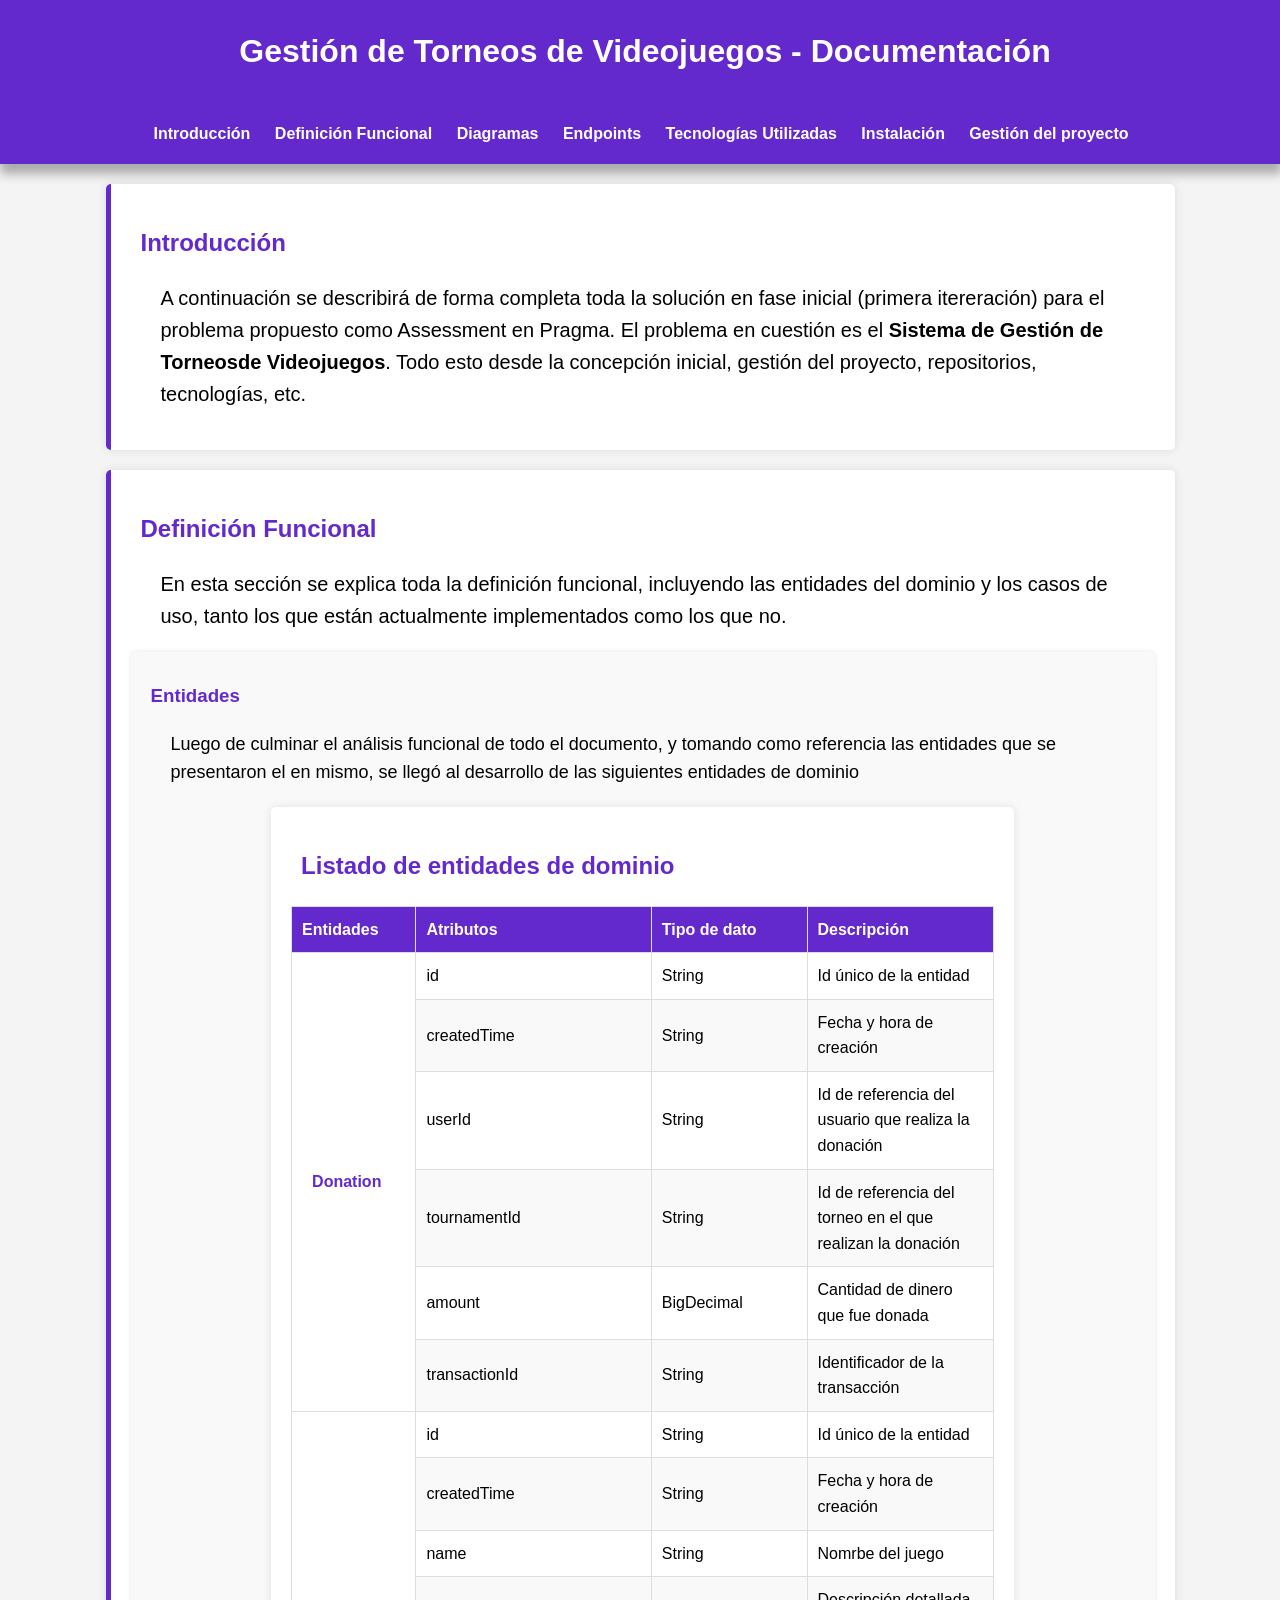
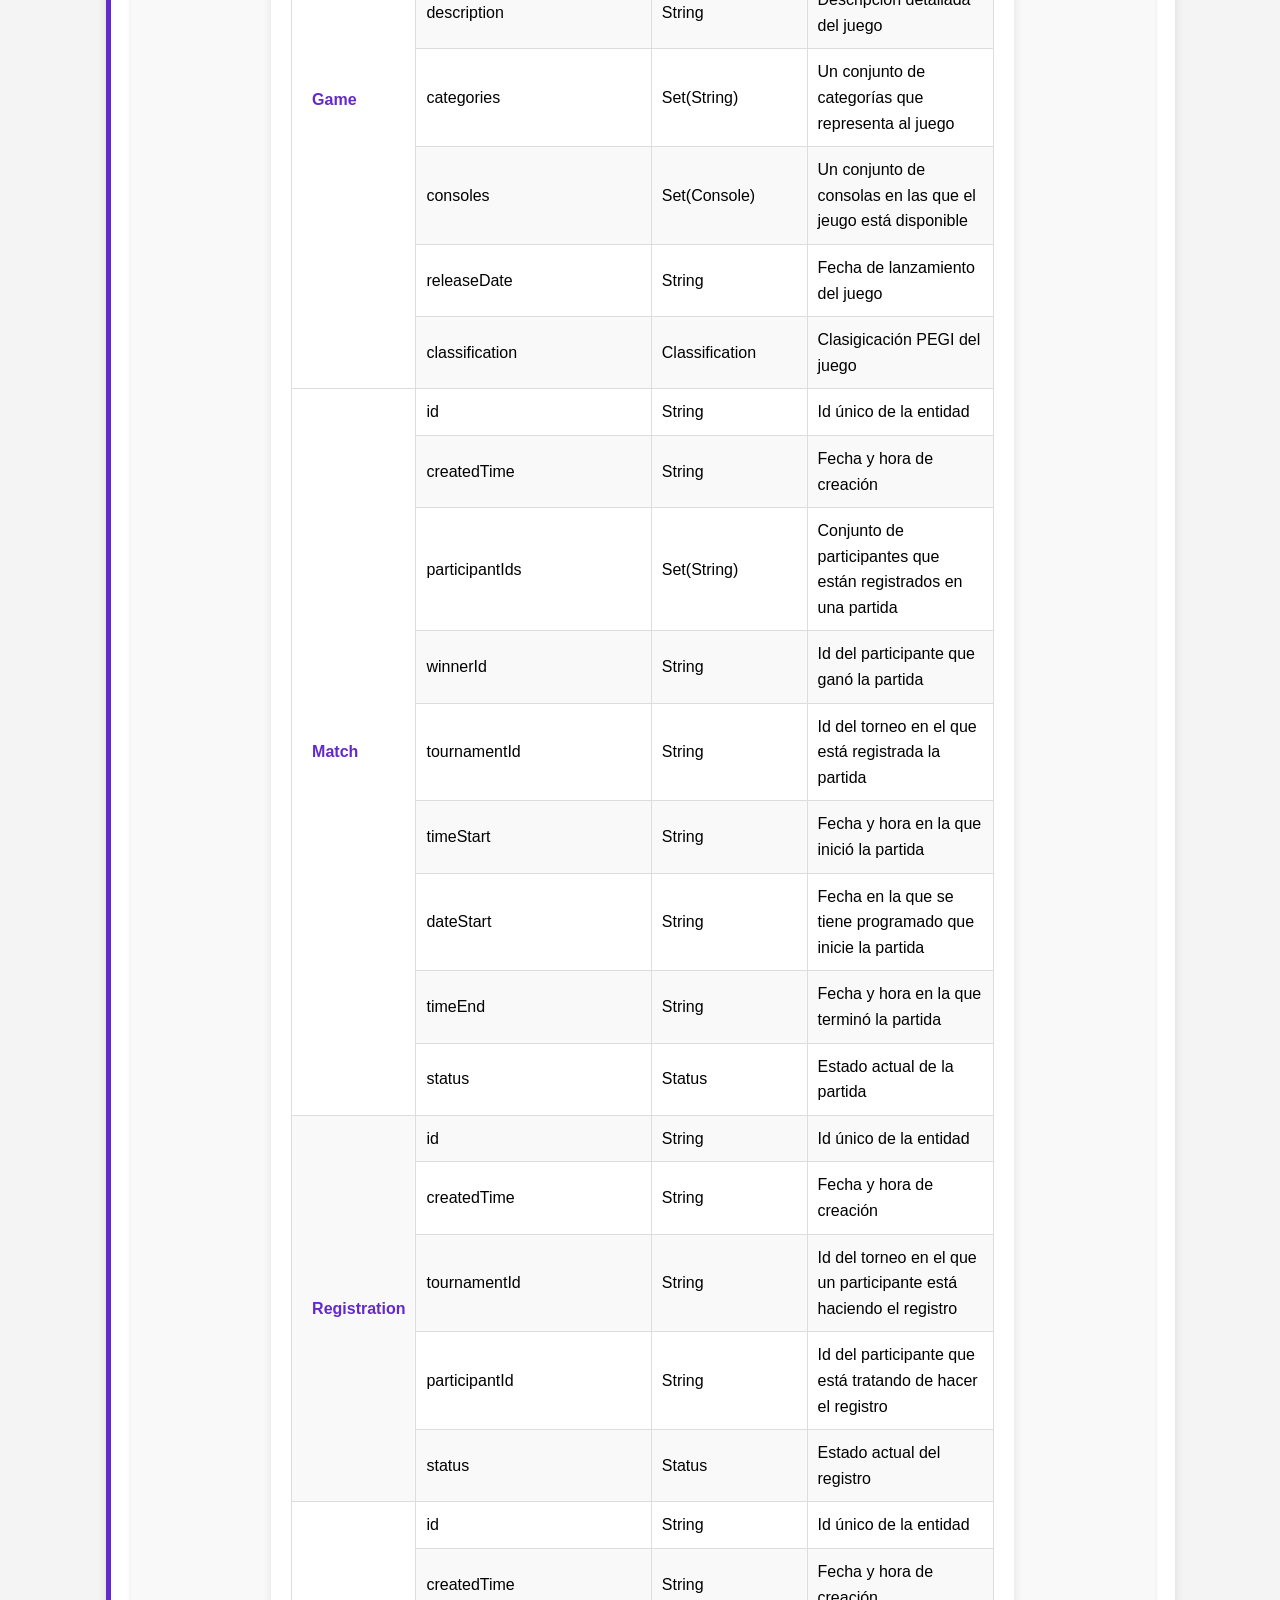
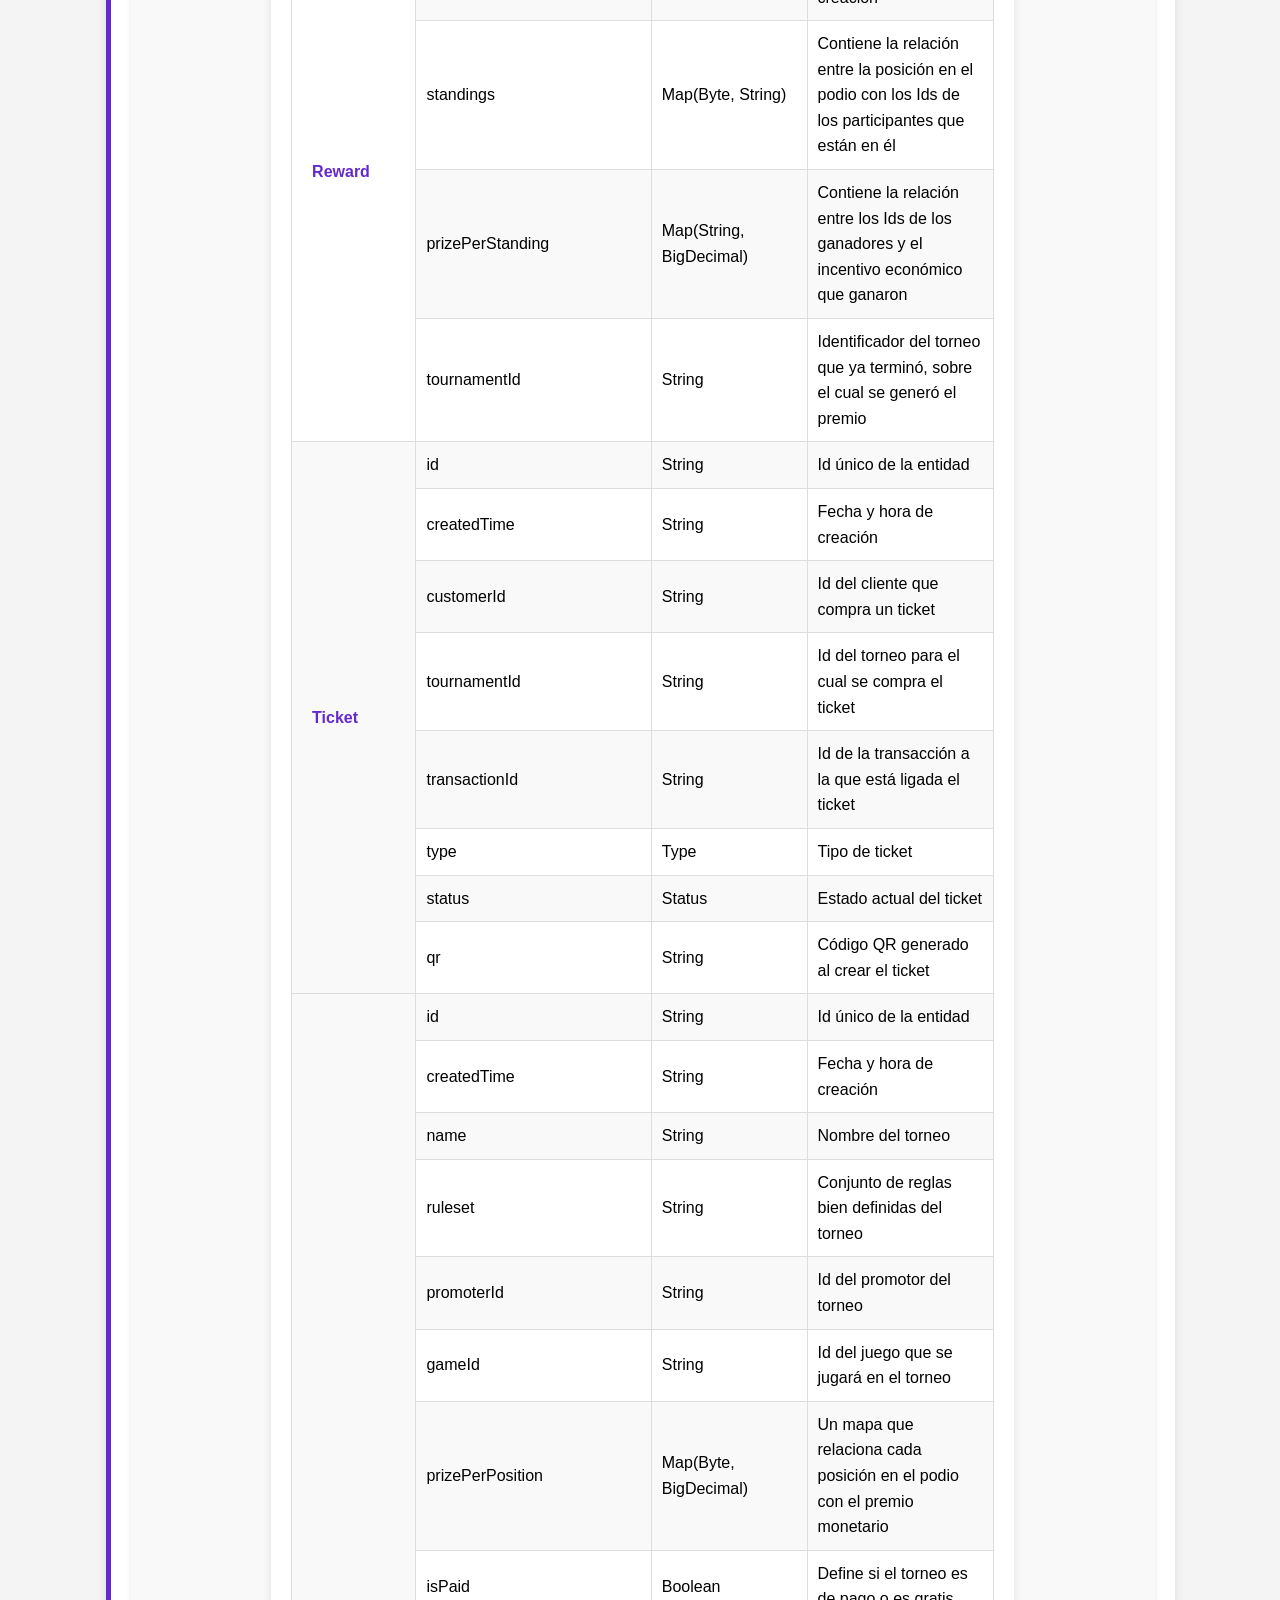
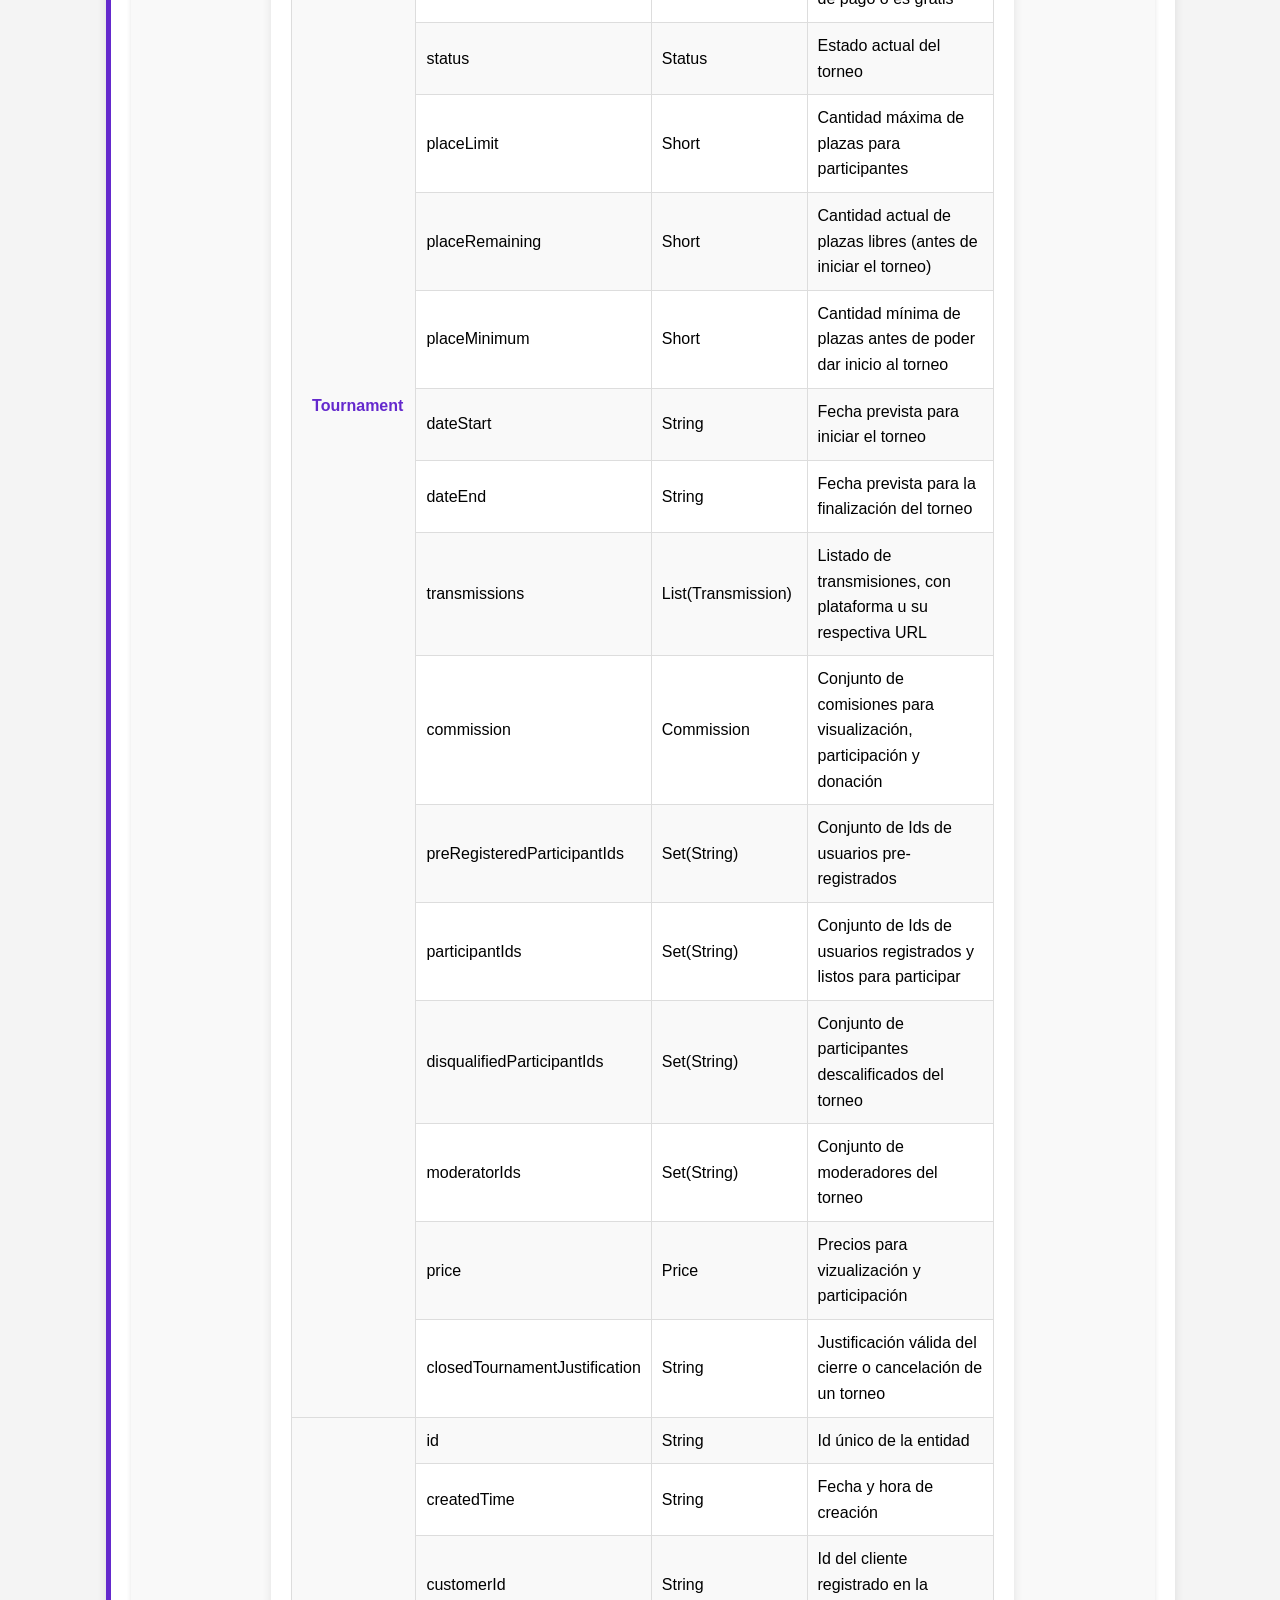
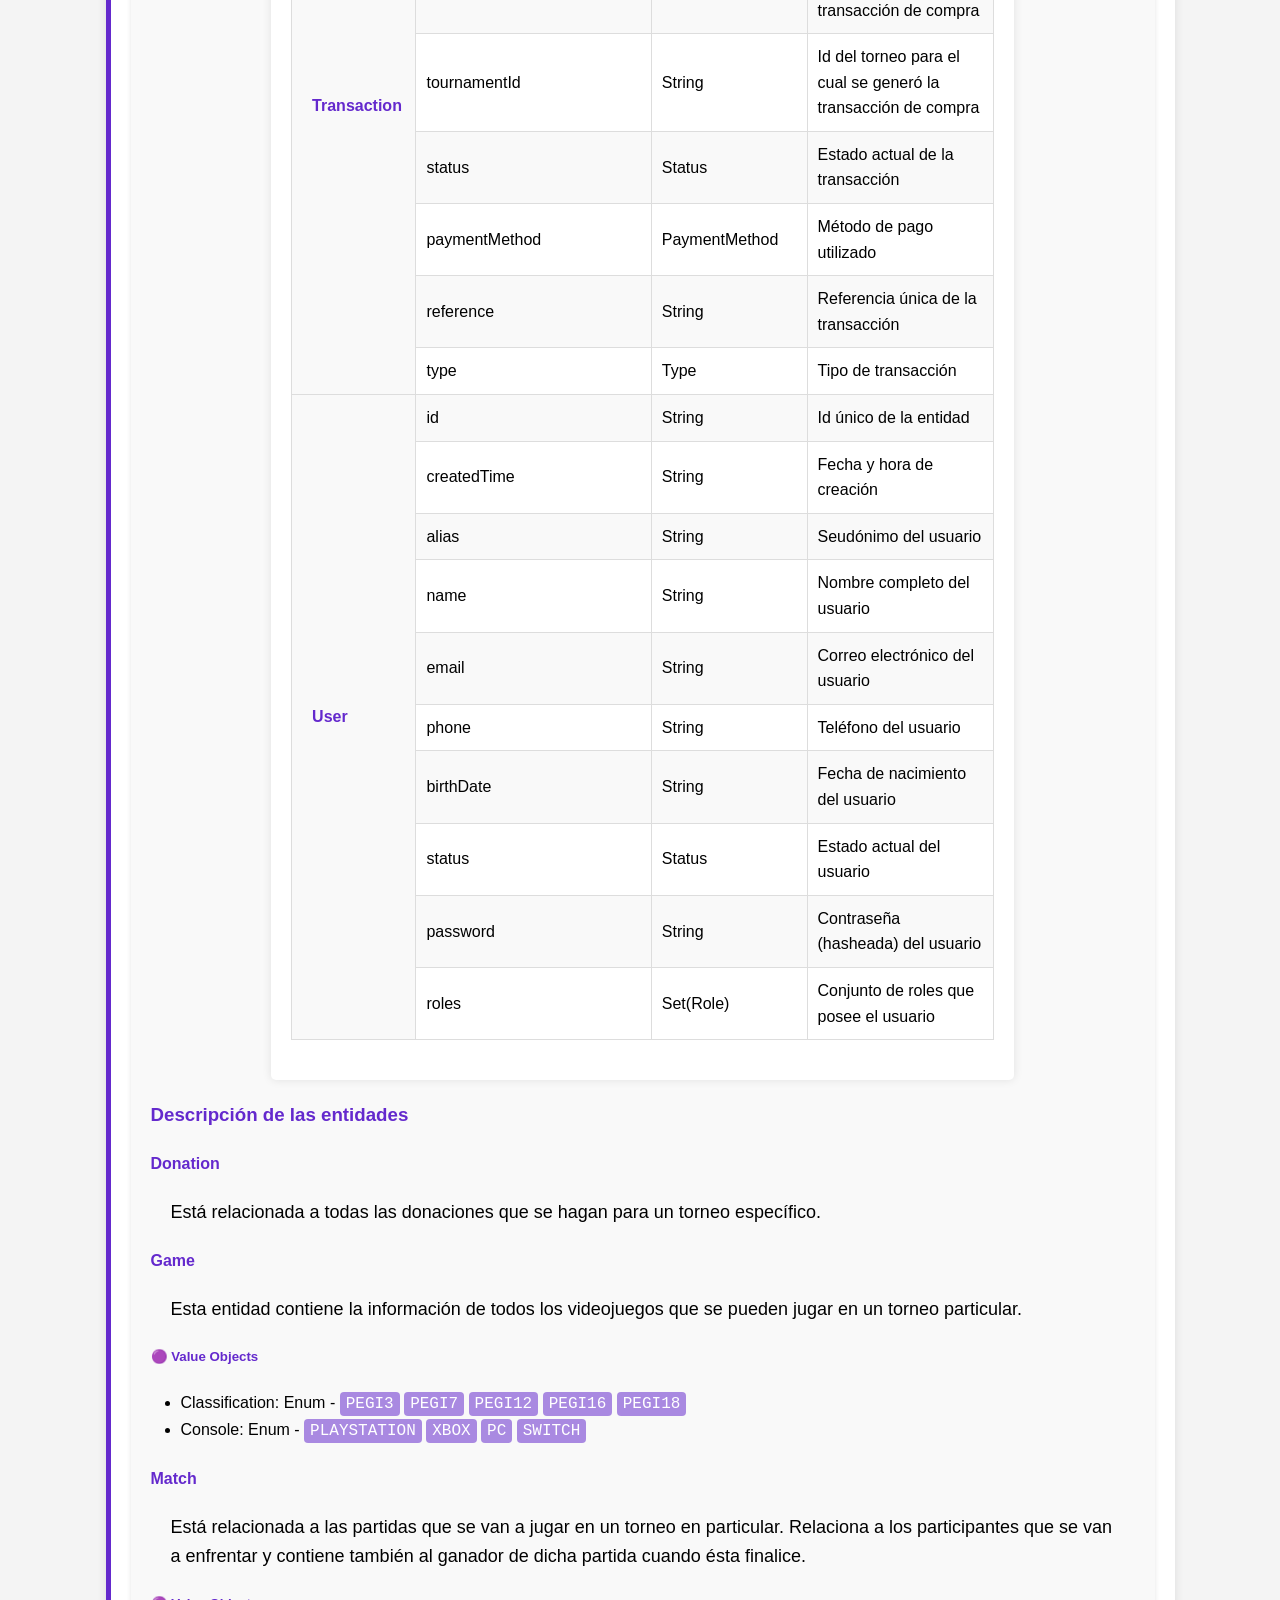
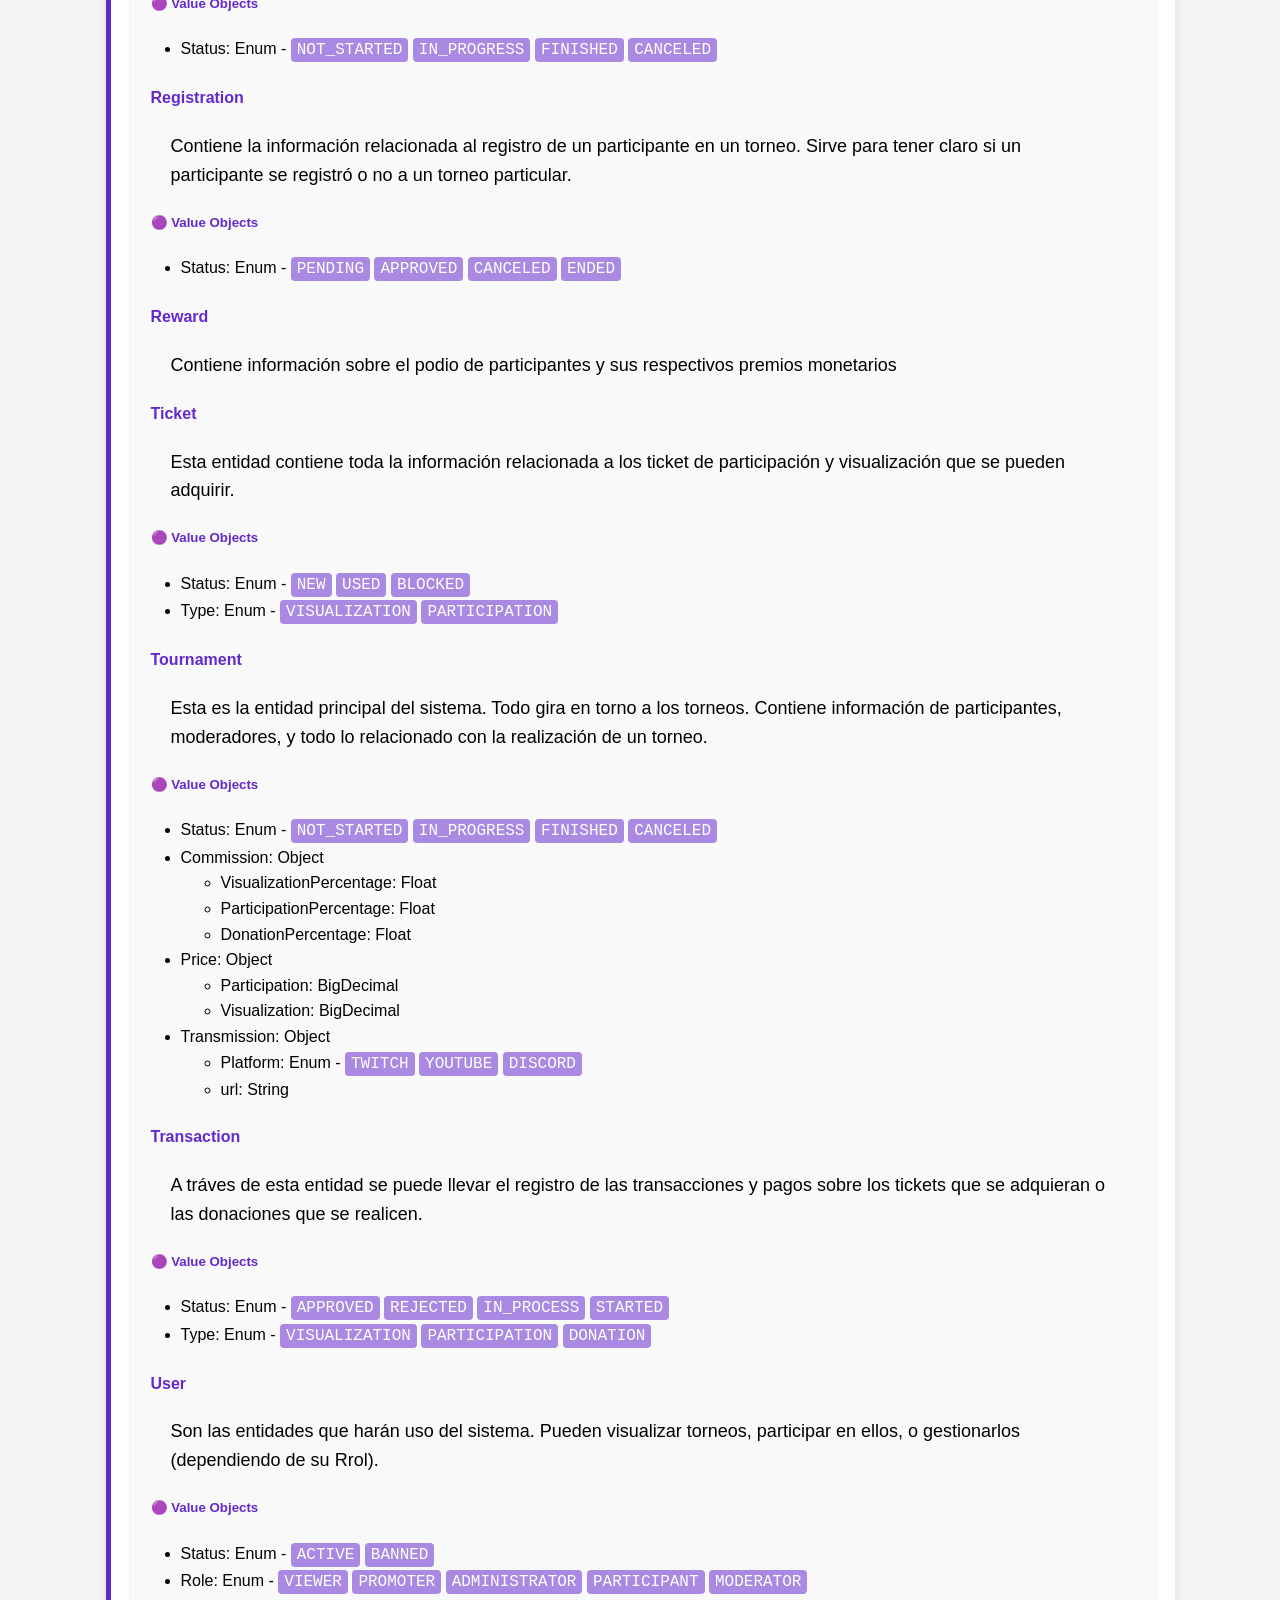
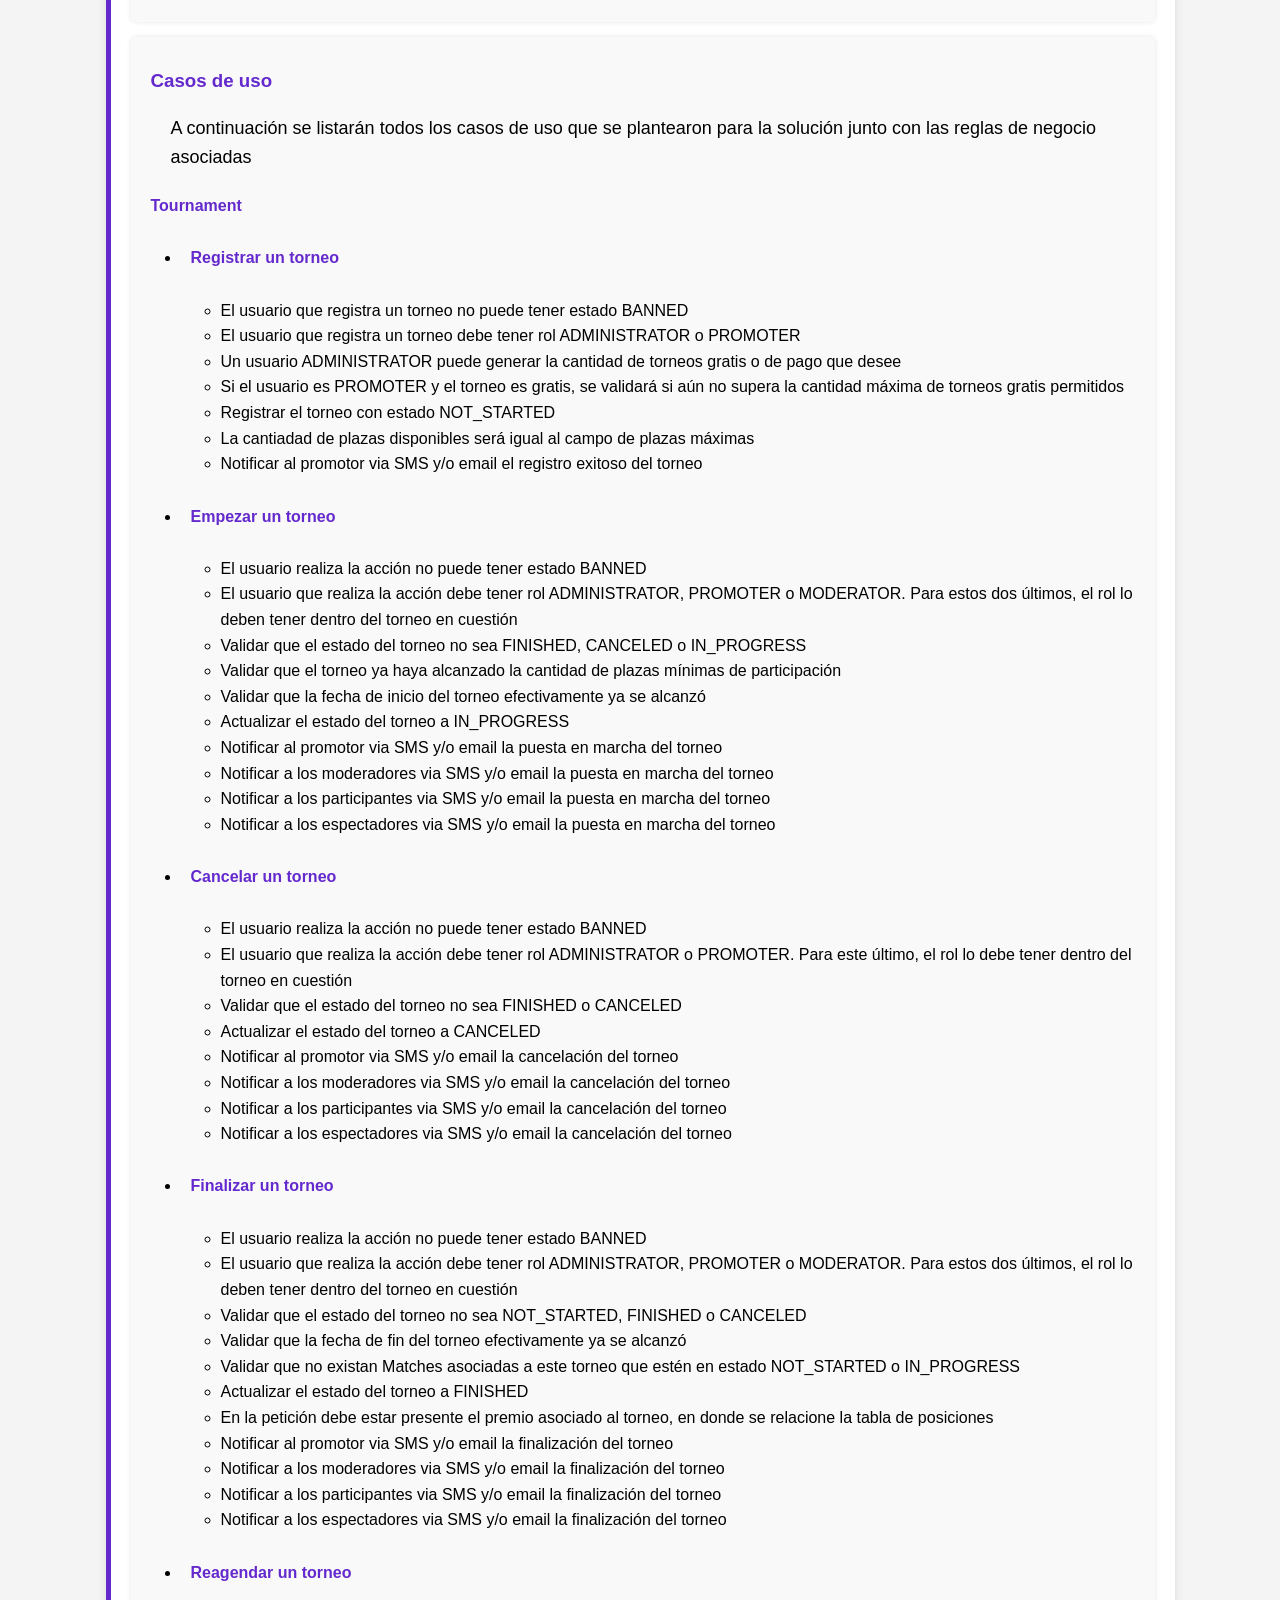
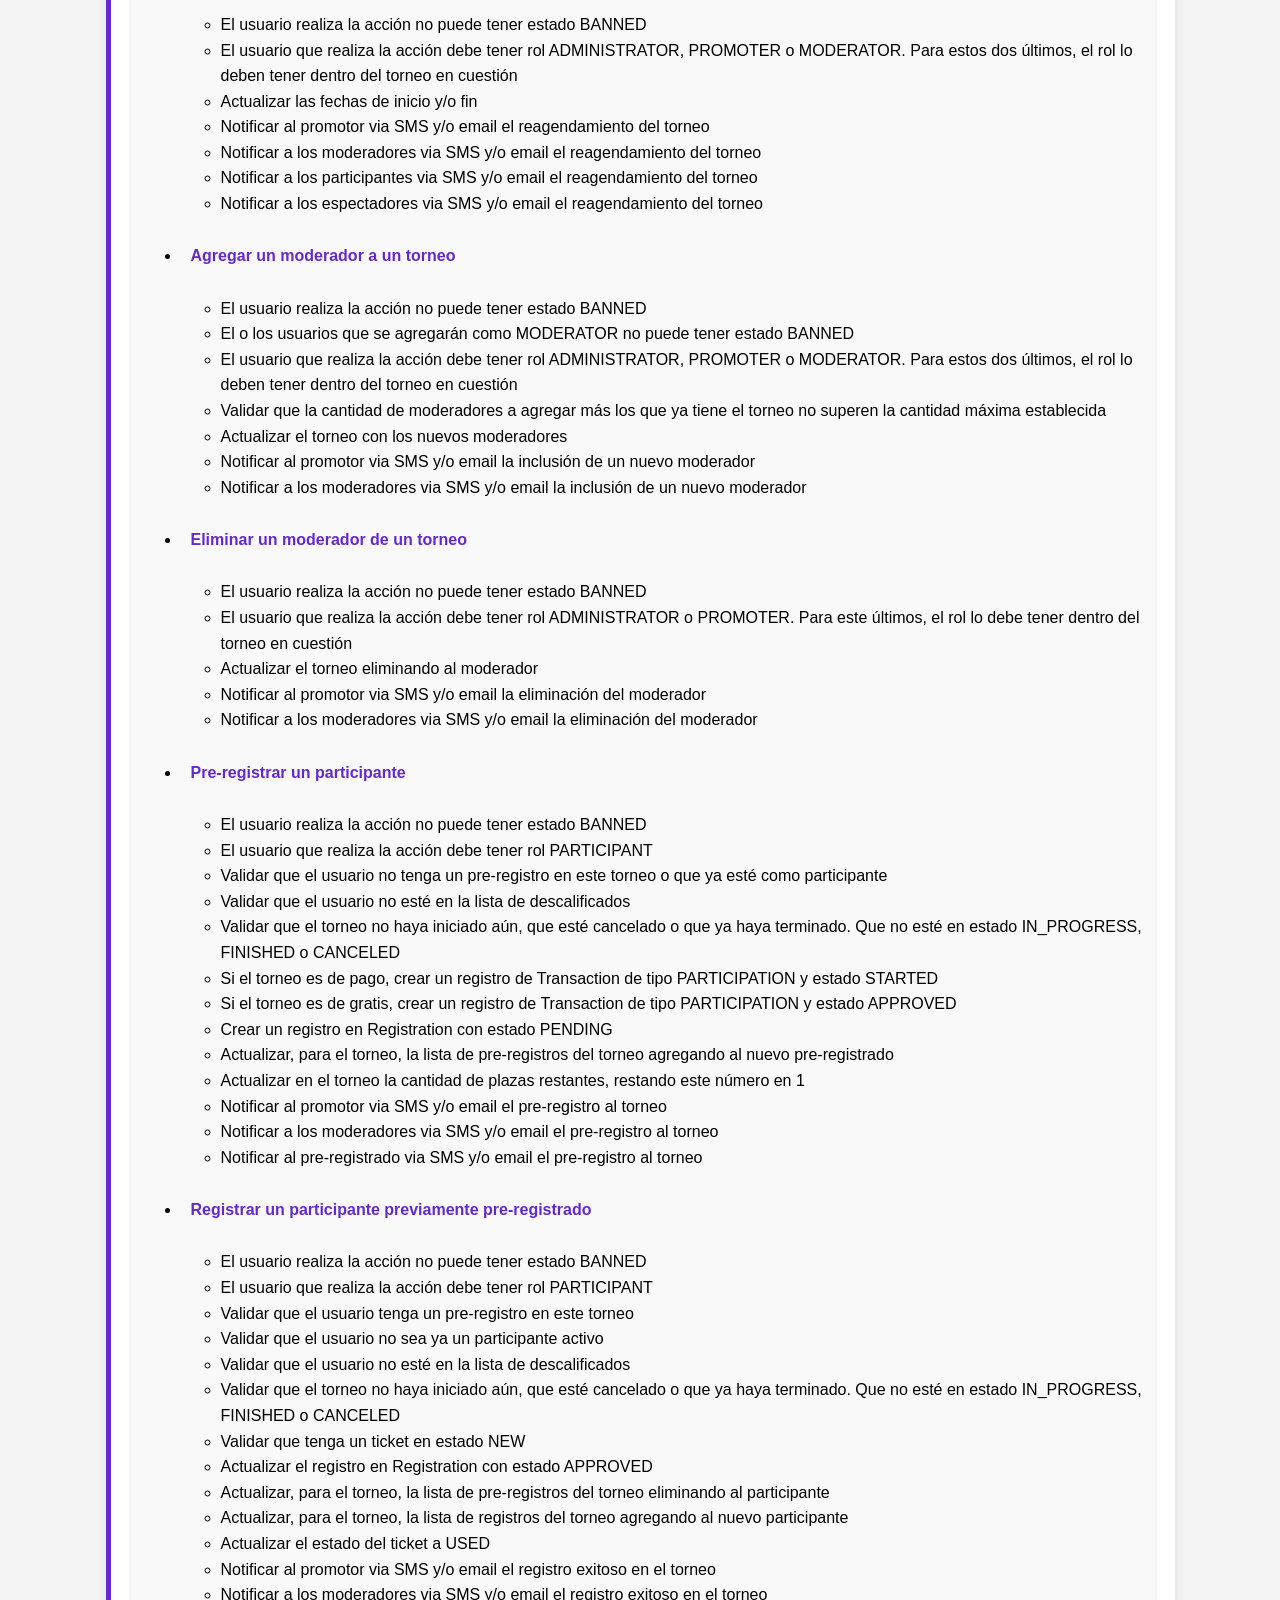
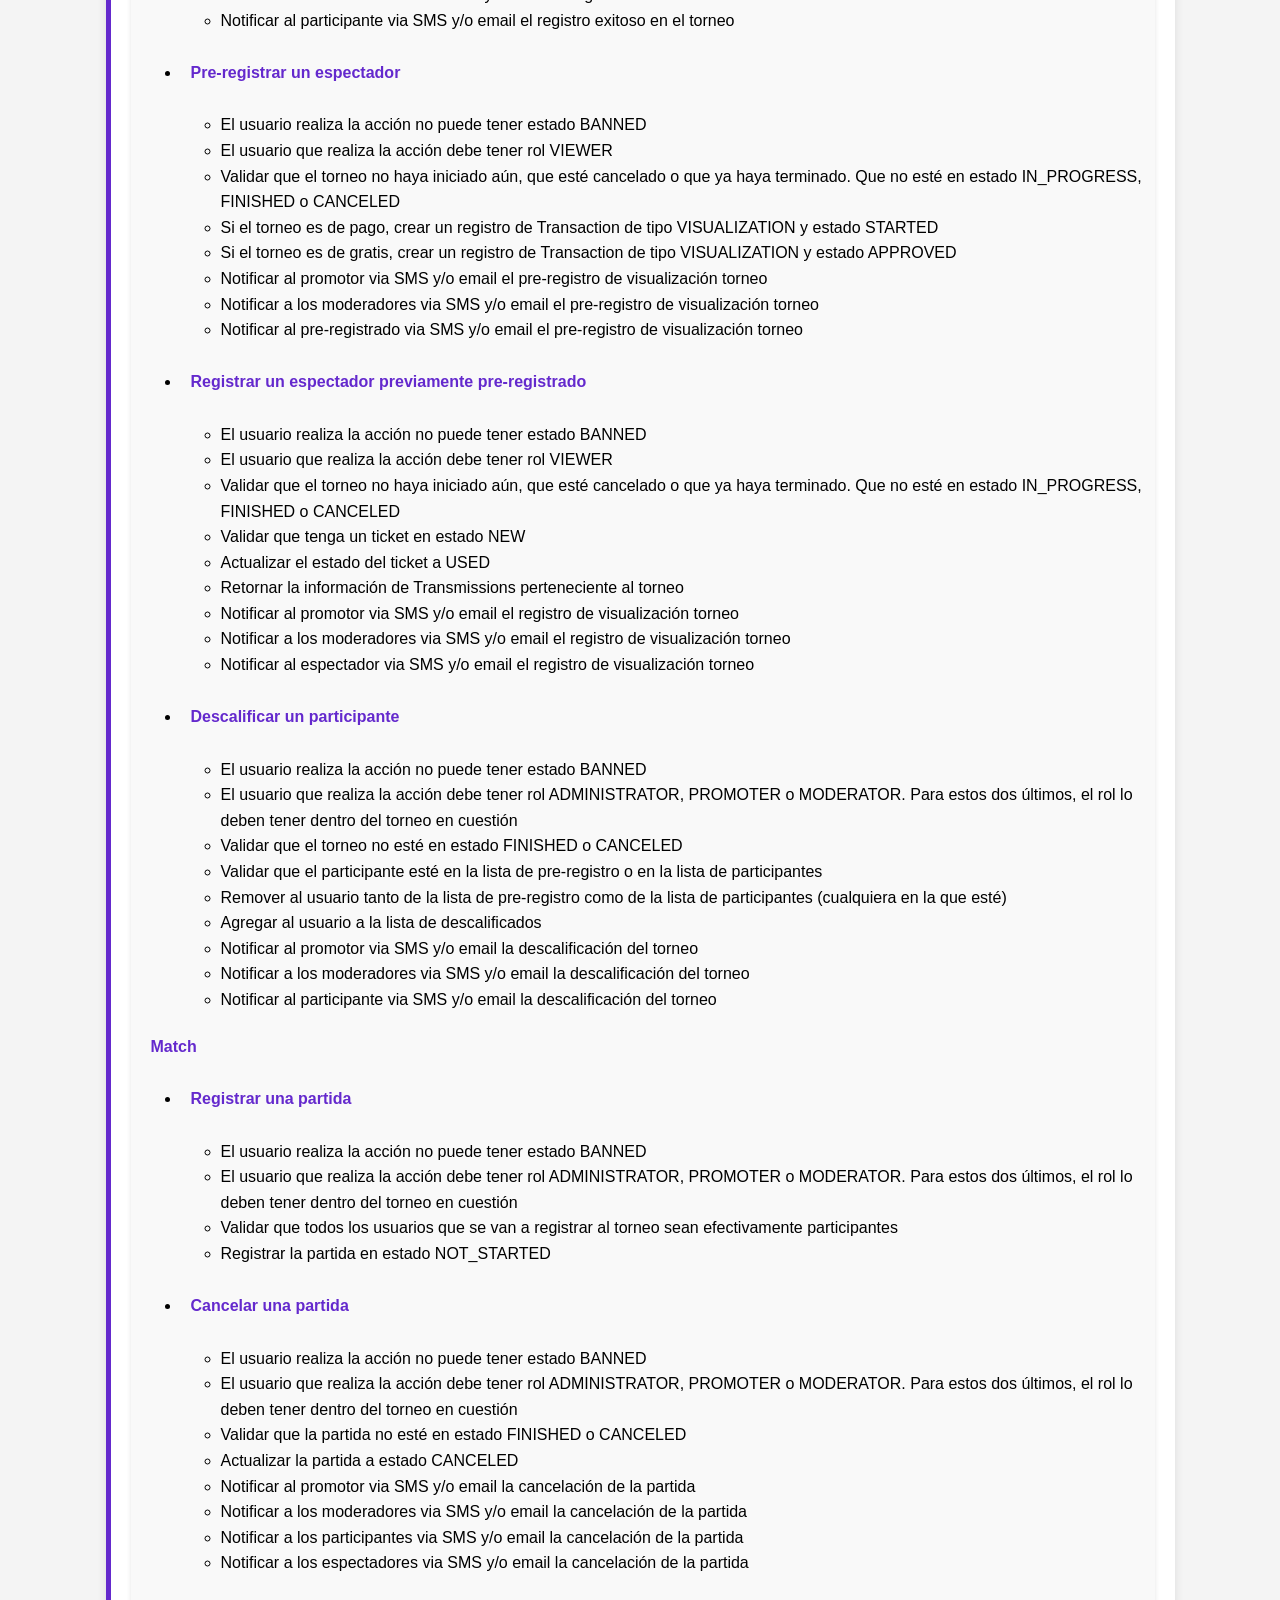
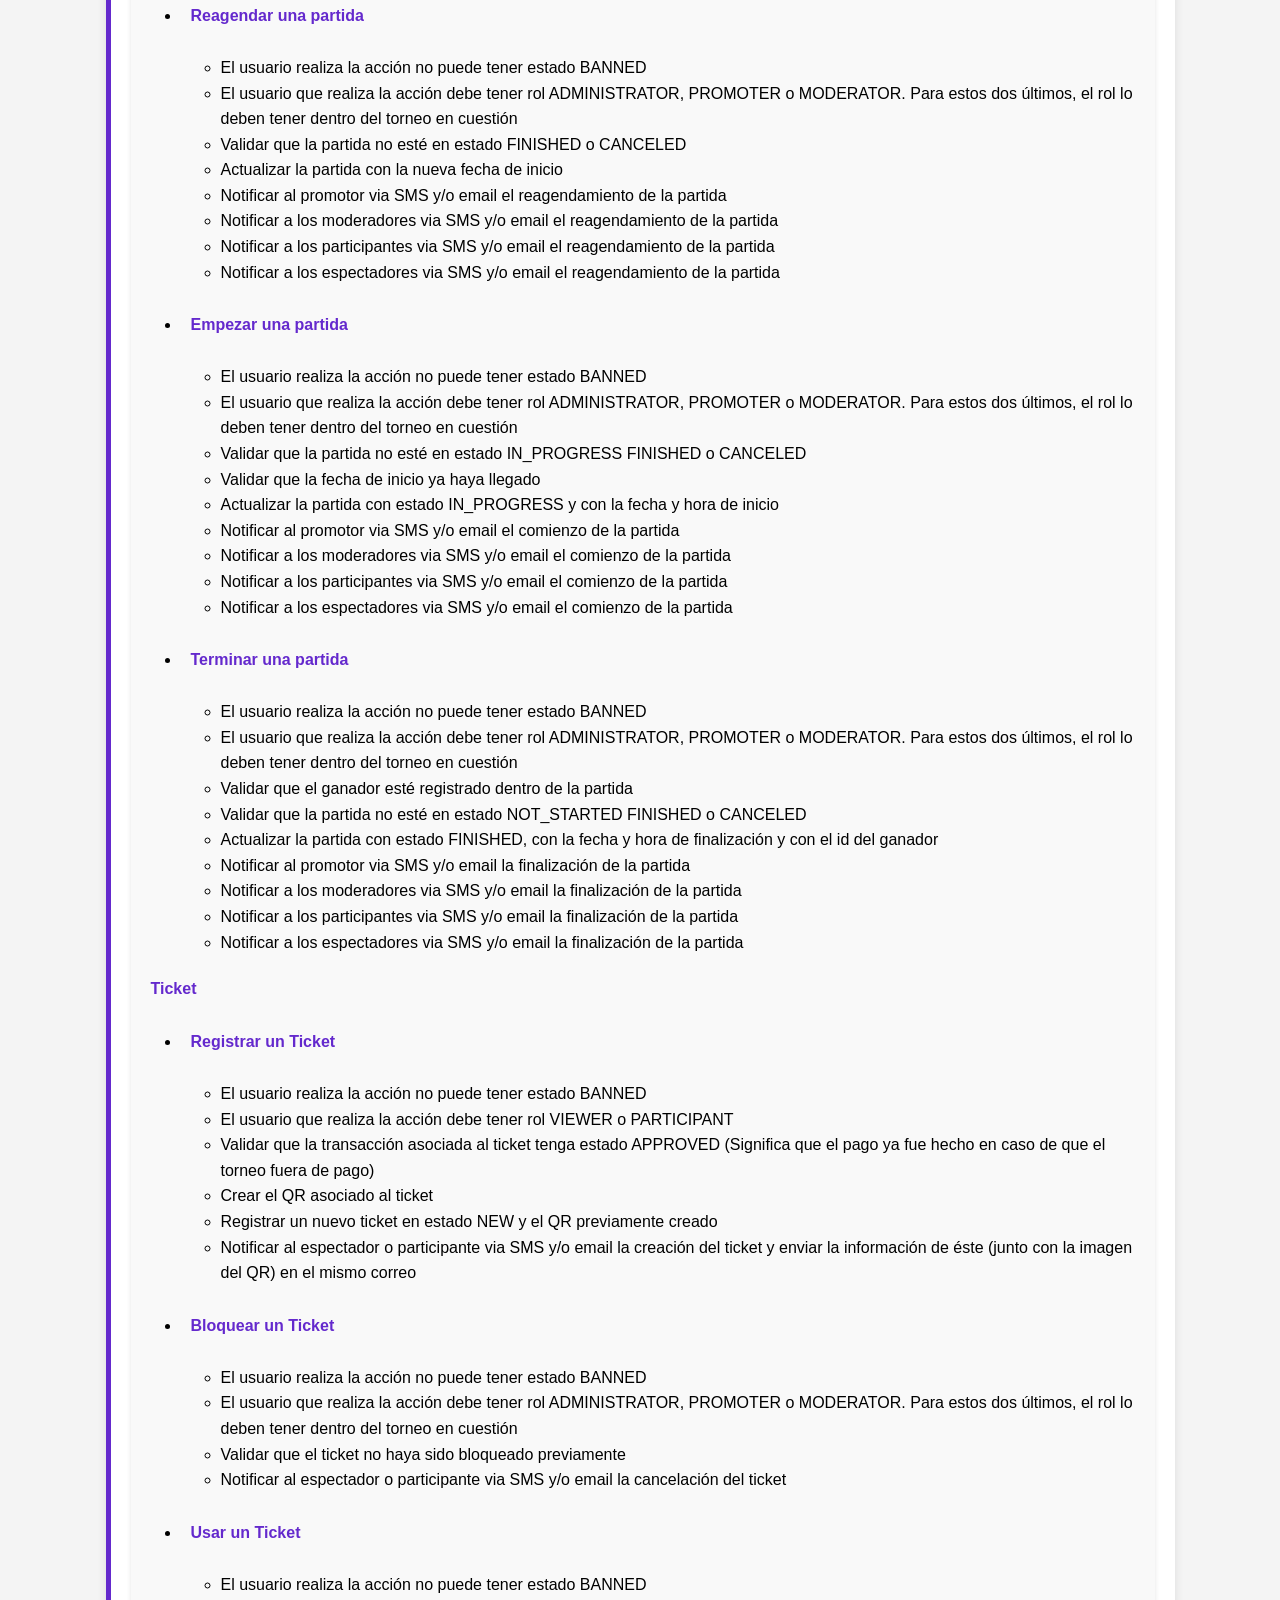
<file: index.html>
<!DOCTYPE html>
<html lang="es">

<head>
  <meta charset="UTF-8">
  <meta name="viewport" content="width=device-width, initial-scale=1.0">
  <title>Gestión de Torneos de Videojuegos - Documentación</title>
  <link rel="stylesheet" href="styles.css">
  <script src="script.js"></script>
</head>

<body>
  <header>
    <h1>Gestión de Torneos de Videojuegos - Documentación</h1>
  </header>
  <nav>
    <div>
      <ul>
        <li><a href="#introduccion">Introducción</a></li>
        <li><a href="#definicion-funcional">Definición Funcional</a></li>
        <li><a href="#diagramas">Diagramas</a></li>
        <li><a href="#endpoints">Endpoints</a></li>
        <li><a href="#tecnologias">Tecnologías Utilizadas</a></li>
        <li><a href="#instalacion">Instalación</a></li>
        <li><a href="#gestion-proyecto">Gestión del proyecto</a></li>
      </ul>
    </div>
  </nav>
  <section id="introduccion">
    <h2>Introducción</h2>
    <p>A continuación se describirá de forma completa toda la solución en fase inicial (primera itereración) para el
      problema propuesto como Assessment en Pragma. El problema en cuestión es el <strong>Sistema de Gestión de
        Torneosde Videojuegos</strong>. Todo esto desde la concepción inicial, gestión del proyecto, repositorios,
      tecnologías, etc.</p>
  </section>

  <section id="definicion-funcional">
    <h2>Definición Funcional</h2>
    <p>En esta sección se explica toda la definición funcional, incluyendo las entidades del dominio y los casos de uso,
      tanto los que están actualmente implementados como los que no.</p>
    <div class="sub-seccion">
      <h3>Entidades</h3>
      <p>Luego de culminar el análisis funcional de todo el documento, y tomando como referencia las entidades que se
        presentaron el en mismo, se llegó al desarrollo de las siguientes entidades de dominio</p>
      <div class="table-container">
        <h2>Listado de entidades de dominio</h2>
        <table>
          <thead>
            <tr>
              <th>Entidades</th>
              <th>Atributos</th>
              <th>Tipo de dato</th>
              <th>Descripción</th>
            </tr>
          </thead>
          <tbody>
            <tr>
              <td rowspan="6" colspan="1">
                <h4>Donation</h4>
              </td>
              <td>id</td>
              <td>String</td>
              <td>Id único de la entidad</td>
            </tr>
            <tr>
              <td>createdTime</td>
              <td>String</td>
              <td>Fecha y hora de creación</td>
            </tr>
            <tr>
              <td>userId</td>
              <td>String</td>
              <td>Id de referencia del usuario que realiza la donación</td>
            </tr>
            <tr>
              <td>tournamentId</td>
              <td>String</td>
              <td>Id de referencia del torneo en el que realizan la donación</td>
            </tr>
            <tr>
              <td>amount</td>
              <td>BigDecimal</td>
              <td>Cantidad de dinero que fue donada</td>
            </tr>
            <tr>
              <td>transactionId</td>
              <td>String</td>
              <td>Identificador de la transacción</td>
            </tr>
            <tr>
              <td rowspan="8" colspan="1">
                <h4>Game</h4>
              </td>
              <td>id</td>
              <td>String</td>
              <td>Id único de la entidad</td>
            </tr>
            <tr>
              <td>createdTime</td>
              <td>String</td>
              <td>Fecha y hora de creación</td>
            </tr>
            <tr>
              <td>name</td>
              <td>String</td>
              <td>Nomrbe del juego</td>
            </tr>
            <tr>
              <td>description</td>
              <td>String</td>
              <td>Descripción detallada del juego</td>
            </tr>
            <tr>
              <td>categories</td>
              <td>Set(String)</td>
              <td>Un conjunto de categorías que representa al juego</td>
            </tr>
            <tr>
              <td>consoles</td>
              <td>Set(Console)</td>
              <td>Un conjunto de consolas en las que el jeugo está disponible</td>
            </tr>
            <tr>
              <td>releaseDate</td>
              <td>String</td>
              <td>Fecha de lanzamiento del juego</td>
            </tr>
            <tr>
              <td>classification</td>
              <td>Classification</td>
              <td>Clasigicación PEGI del juego</td>
            </tr>
            <tr>
              <td rowspan="9" colspan="1">
                <h4>Match</h4>
              </td>
              <td>id</td>
              <td>String</td>
              <td>Id único de la entidad</td>
            </tr>
            <tr>
              <td>createdTime</td>
              <td>String</td>
              <td>Fecha y hora de creación</td>
            </tr>
            <tr>
              <td>participantIds</td>
              <td>Set(String)</td>
              <td>Conjunto de participantes que están registrados en una partida</td>
            </tr>
            <tr>
              <td>winnerId</td>
              <td>String</td>
              <td>Id del participante que ganó la partida</td>
            </tr>
            <tr>
              <td>tournamentId</td>
              <td>String</td>
              <td>Id del torneo en el que está registrada la partida</td>
            </tr>
            <tr>
              <td>timeStart</td>
              <td>String</td>
              <td>Fecha y hora en la que inició la partida</td>
            </tr>
            <tr>
              <td>dateStart</td>
              <td>String</td>
              <td>Fecha en la que se tiene programado que inicie la partida</td>
            </tr>
            <tr>
              <td>timeEnd</td>
              <td>String</td>
              <td>Fecha y hora en la que terminó la partida</td>
            </tr>
            <tr>
              <td>status</td>
              <td>Status</td>
              <td>Estado actual de la partida</td>
            </tr>
            <tr>
              <td rowspan="5" colspan="1">
                <h4>Registration</h4>
              </td>
              <td>id</td>
              <td>String</td>
              <td>Id único de la entidad</td>
            </tr>
            <tr>
              <td>createdTime</td>
              <td>String</td>
              <td>Fecha y hora de creación</td>
            </tr>
            <tr>
              <td>tournamentId</td>
              <td>String</td>
              <td>Id del torneo en el que un participante está haciendo el registro</td>
            </tr>
            <tr>
              <td>participantId</td>
              <td>String</td>
              <td>Id del participante que está tratando de hacer el registro</td>
            </tr>
            <tr>
              <td>status</td>
              <td>Status</td>
              <td>Estado actual del registro</td>
            </tr>
            <tr>
              <td rowspan="5" colspan="1">
                <h4>Reward</h4>
              </td>
              <td>id</td>
              <td>String</td>
              <td>Id único de la entidad</td>
            </tr>
            <tr>
              <td>createdTime</td>
              <td>String</td>
              <td>Fecha y hora de creación</td>
            </tr>
            <tr>
              <td>standings</td>
              <td>Map(Byte, String)</td>
              <td>Contiene la relación entre la posición en el podio con los Ids de los participantes que están en él
              </td>
            </tr>
            <tr>
              <td>prizePerStanding</td>
              <td>Map(String, BigDecimal)</td>
              <td>Contiene la relación entre los Ids de los ganadores y el incentivo económico que ganaron</td>
            </tr>
            <tr>
              <td>tournamentId</td>
              <td>String</td>
              <td>Identificador del torneo que ya terminó, sobre el cual se generó el premio</td>
            </tr>
            <tr>
              <td rowspan="8" colspan="1">
                <h4>Ticket</h4>
              </td>
              <td>id</td>
              <td>String</td>
              <td>Id único de la entidad</td>
            </tr>
            <tr>
              <td>createdTime</td>
              <td>String</td>
              <td>Fecha y hora de creación</td>
            </tr>
            <tr>
              <td>customerId</td>
              <td>String</td>
              <td>Id del cliente que compra un ticket</td>
            </tr>
            <tr>
              <td>tournamentId</td>
              <td>String</td>
              <td>Id del torneo para el cual se compra el ticket</td>
            </tr>
            <tr>
              <td>transactionId</td>
              <td>String</td>
              <td>Id de la transacción a la que está ligada el ticket</td>
            </tr>
            <tr>
              <td>type</td>
              <td>Type</td>
              <td>Tipo de ticket</td>
            </tr>
            <tr>
              <td>status</td>
              <td>Status</td>
              <td>Estado actual del ticket</td>
            </tr>
            <tr>
              <td>qr</td>
              <td>String</td>
              <td>Código QR generado al crear el ticket</td>
            </tr>
            <tr>
              <td rowspan="22" colspan="1">
                <h4>Tournament</h4>
              </td>
              <td>id</td>
              <td>String</td>
              <td>Id único de la entidad</td>
            </tr>
            <tr>
              <td>createdTime</td>
              <td>String</td>
              <td>Fecha y hora de creación</td>
            </tr>
            <tr>
              <td>name</td>
              <td>String</td>
              <td>Nombre del torneo</td>
            </tr>
            <tr>
              <td>ruleset</td>
              <td>String</td>
              <td>Conjunto de reglas bien definidas del torneo</td>
            </tr>
            <tr>
              <td>promoterId</td>
              <td>String</td>
              <td>Id del promotor del torneo</td>
            </tr>
            <tr>
              <td>gameId</td>
              <td>String</td>
              <td>Id del juego que se jugará en el torneo</td>
            </tr>
            <tr>
              <td>prizePerPosition</td>
              <td>Map(Byte, BigDecimal)</td>
              <td>Un mapa que relaciona cada posición en el podio con el premio monetario</td>
            </tr>
            <tr>
              <td>isPaid</td>
              <td>Boolean</td>
              <td>Define si el torneo es de pago o es gratis</td>
            </tr>
            <tr>
              <td>status</td>
              <td>Status</td>
              <td>Estado actual del torneo</td>
            </tr>
            <tr>
              <td>placeLimit</td>
              <td>Short</td>
              <td>Cantidad máxima de plazas para participantes</td>
            </tr>
            <tr>
              <td>placeRemaining</td>
              <td>Short</td>
              <td>Cantidad actual de plazas libres (antes de iniciar el torneo)</td>
            </tr>
            <tr>
              <td>placeMinimum</td>
              <td>Short</td>
              <td>Cantidad mínima de plazas antes de poder dar inicio al torneo</td>
            </tr>
            <tr>
              <td>dateStart</td>
              <td>String</td>
              <td>Fecha prevista para iniciar el torneo</td>
            </tr>
            <tr>
              <td>dateEnd</td>
              <td>String</td>
              <td>Fecha prevista para la finalización del torneo</td>
            </tr>
            <tr>
              <td>transmissions</td>
              <td>List(Transmission)</td>
              <td>Listado de transmisiones, con plataforma u su respectiva URL</td>
            </tr>
            <tr>
              <td>commission</td>
              <td>Commission</td>
              <td>Conjunto de comisiones para visualización, participación y donación</td>
            </tr>
            <tr>
              <td>preRegisteredParticipantIds</td>
              <td>Set(String)</td>
              <td>Conjunto de Ids de usuarios pre-registrados</td>
            </tr>
            <tr>
              <td>participantIds</td>
              <td>Set(String)</td>
              <td>Conjunto de Ids de usuarios registrados y listos para participar</td>
            </tr>
            <tr>
              <td>disqualifiedParticipantIds</td>
              <td>Set(String)</td>
              <td>Conjunto de participantes descalificados del torneo</td>
            </tr>
            <tr>
              <td>moderatorIds</td>
              <td>Set(String)</td>
              <td>Conjunto de moderadores del torneo</td>
            </tr>
            <tr>
              <td>price</td>
              <td>Price</td>
              <td>Precios para vizualización y participación</td>
            </tr>
            <tr>
              <td>closedTournamentJustification</td>
              <td>String</td>
              <td>Justificación válida del cierre o cancelación de un torneo</td>
            </tr>
            <tr>
              <td rowspan="8" colspan="1">
                <h4>Transaction</h4>
              </td>
              <td>id</td>
              <td>String</td>
              <td>Id único de la entidad</td>
            </tr>
            <tr>
              <td>createdTime</td>
              <td>String</td>
              <td>Fecha y hora de creación</td>
            </tr>
            <tr>
              <td>customerId</td>
              <td>String</td>
              <td>Id del cliente registrado en la transacción de compra</td>
            </tr>
            <tr>
              <td>tournamentId</td>
              <td>String</td>
              <td>Id del torneo para el cual se generó la transacción de compra</td>
            </tr>
            <tr>
              <td>status</td>
              <td>Status</td>
              <td>Estado actual de la transacción</td>
            </tr>
            <tr>
              <td>paymentMethod</td>
              <td>PaymentMethod</td>
              <td>Método de pago utilizado</td>
            </tr>
            <tr>
              <td>reference</td>
              <td>String</td>
              <td>Referencia única de la transacción</td>
            </tr>
            <tr>
              <td>type</td>
              <td>Type</td>
              <td>Tipo de transacción</td>
            </tr>
            <tr>
              <td rowspan="10" colspan="1">
                <h4>User</h4>
              </td>
              <td>id</td>
              <td>String</td>
              <td>Id único de la entidad</td>
            </tr>
            <tr>
              <td>createdTime</td>
              <td>String</td>
              <td>Fecha y hora de creación</td>
            </tr>
            <tr>
              <td>alias</td>
              <td>String</td>
              <td>Seudónimo del usuario</td>
            </tr>
            <tr>
              <td>name</td>
              <td>String</td>
              <td>Nombre completo del usuario</td>
            </tr>
            <tr>
              <td>email</td>
              <td>String</td>
              <td>Correo electrónico del usuario</td>
            </tr>
            <tr>
              <td>phone</td>
              <td>String</td>
              <td>Teléfono del usuario</td>
            </tr>
            <tr>
              <td>birthDate</td>
              <td>String</td>
              <td>Fecha de nacimiento del usuario</td>
            </tr>
            <tr>
              <td>status</td>
              <td>Status</td>
              <td>Estado actual del usuario</td>
            </tr>
            <tr>
              <td>password</td>
              <td>String</td>
              <td>Contraseña (hasheada) del usuario</td>
            </tr>
            <tr>
              <td>roles</td>
              <td>Set(Role)</td>
              <td>Conjunto de roles que posee el usuario</td>
            </tr>
          </tbody>
        </table>
      </div>
      <h3>Descripción de las entidades</h3>
      <h4>Donation</h4>
      <p>Está relacionada a todas las donaciones que se hagan para un torneo específico.</p>
      <h4>Game</h4>
      <p>Esta entidad contiene la información de todos los videojuegos que se pueden jugar en un torneo particular.</p>
      <h5>🟣 Value Objects</h5>
      <ul>
        <li>Classification: Enum - <span>PEGI3</span> <span>PEGI7</span> <span>PEGI12</span> <span>PEGI16</span>
          <span>PEGI18</span>
        </li>
        <li>Console: Enum - <span>PLAYSTATION</span> <span>XBOX</span> <span>PC</span> <span>SWITCH</span></li>
      </ul>
      <h4>Match</h4>
      <p>Está relacionada a las partidas que se van a jugar en un torneo en particular. Relaciona a los participantes
        que se van a enfrentar y contiene también al ganador de dicha partida cuando ésta finalice.</p>
      <h5>🟣 Value Objects</h5>
      <ul>
        <li>Status: Enum - <span>NOT_STARTED</span> <span>IN_PROGRESS</span> <span>FINISHED</span> <span>CANCELED</span>
        </li>
      </ul>
      <h4>Registration</h4>
      <p>Contiene la información relacionada al registro de un participante en un torneo. Sirve para tener claro si un
        participante se registró o no a un torneo particular.</p>
      <h5>🟣 Value Objects</h5>
      <ul>
        <li>Status: Enum - <span>PENDING</span> <span>APPROVED</span> <span>CANCELED</span> <span>ENDED</span></li>
      </ul>
      <h4>Reward</h4>
      <p>Contiene información sobre el podio de participantes y sus respectivos premios monetarios</p>
      <h4>Ticket</h4>
      <p>Esta entidad contiene toda la información relacionada a los ticket de participación y visualización que se
        pueden adquirir.</p>
      <h5>🟣 Value Objects</h5>
      <ul>
        <li>Status: Enum - <span>NEW</span> <span>USED</span> <span>BLOCKED</span></li>
        <li>Type: Enum - <span>VISUALIZATION</span> <span>PARTICIPATION</span></li>
      </ul>
      <h4>Tournament</h4>
      <p>Esta es la entidad principal del sistema. Todo gira en torno a los torneos. Contiene información de
        participantes, moderadores, y todo lo relacionado con la realización de un torneo.</p>
      <h5>🟣 Value Objects</h5>
      <ul>
        <li>Status: Enum - <span>NOT_STARTED</span> <span>IN_PROGRESS</span> <span>FINISHED</span> <span>CANCELED</span>
        </li>
        <li>Commission: Object
          <ul>
            <li>VisualizationPercentage: Float</li>
            <li>ParticipationPercentage: Float</li>
            <li>DonationPercentage: Float</li>
          </ul>
        </li>
        <li>Price: Object
          <ul>
            <li>Participation: BigDecimal</li>
            <li>Visualization: BigDecimal</li>
          </ul>
        </li>
        <li>Transmission: Object
          <ul>
            <li>Platform: Enum - <span>TWITCH</span> <span>YOUTUBE</span> <span>DISCORD</span></li>
            <li>url: String</li>
          </ul>
        </li>
      </ul>
      <h4>Transaction</h4>
      <p>A tráves de esta entidad se puede llevar el registro de las transacciones y pagos sobre los tickets que se
        adquieran o las donaciones que se realicen.</p>
      <h5>🟣 Value Objects</h5>
      <ul>
        <li>Status: Enum - <span>APPROVED</span> <span>REJECTED</span> <span>IN_PROCESS</span> <span>STARTED</span></li>
        <li>Type: Enum - <span>VISUALIZATION</span> <span>PARTICIPATION</span> <span>DONATION</span></li>
      </ul>
      <h4>User</h4>
      <p>Son las entidades que harán uso del sistema. Pueden visualizar torneos, participar en ellos, o gestionarlos
        (dependiendo de su Rrol).</p>
      <h5>🟣 Value Objects</h5>
      <ul>
        <li>Status: Enum - <span>ACTIVE</span> <span>BANNED</span></li>
        <li>Role: Enum - <span>VIEWER</span> <span>PROMOTER</span> <span>ADMINISTRATOR</span> <span>PARTICIPANT</span>
          <span>MODERATOR</span>
        </li>
      </ul>
    </div>
    <div class="sub-seccion">
      <h3>Casos de uso</h3>
      <p>A continuación se listarán todos los casos de uso que se plantearon para la solución junto con las reglas de
        negocio asociadas</p>
      <h4>Tournament</h4>
      <ul>
        <li>
          <h5>Registrar un torneo</h5>
          <ul>
            <li>El usuario que registra un torneo no puede tener estado BANNED</li>
            <li>El usuario que registra un torneo debe tener rol ADMINISTRATOR o PROMOTER</li>
            <li>Un usuario ADMINISTRATOR puede generar la cantidad de torneos gratis o de pago que desee</li>
            <li>Si el usuario es PROMOTER y el torneo es gratis, se validará si aún no supera la cantidad máxima de
              torneos gratis permitidos</li>
            <li>Registrar el torneo con estado NOT_STARTED</li>
            <li>La cantiadad de plazas disponibles será igual al campo de plazas máximas</li>
            <li>Notificar al promotor via SMS y/o email el registro exitoso del torneo</li>
          </ul>
        </li>
        <li>
          <h5>Empezar un torneo</h5>
          <ul>
            <li>El usuario realiza la acción no puede tener estado BANNED</li>
            <li>El usuario que realiza la acción debe tener rol ADMINISTRATOR, PROMOTER o MODERATOR. Para estos dos
              últimos, el rol lo deben tener dentro del torneo en cuestión</li>
            <li>Validar que el estado del torneo no sea FINISHED, CANCELED o IN_PROGRESS</li>
            <li>Validar que el torneo ya haya alcanzado la cantidad de plazas mínimas de participación</li>
            <li>Validar que la fecha de inicio del torneo efectivamente ya se alcanzó</li>
            <li>Actualizar el estado del torneo a IN_PROGRESS</li>
            <li>Notificar al promotor via SMS y/o email la puesta en marcha del torneo</li>
            <li>Notificar a los moderadores via SMS y/o email la puesta en marcha del torneo</li>
            <li>Notificar a los participantes via SMS y/o email la puesta en marcha del torneo</li>
            <li>Notificar a los espectadores via SMS y/o email la puesta en marcha del torneo</li>
          </ul>
        </li>
        <li>
          <h5>Cancelar un torneo</h5>
          <ul>
            <li>El usuario realiza la acción no puede tener estado BANNED</li>
            <li>El usuario que realiza la acción debe tener rol ADMINISTRATOR o PROMOTER. Para este último, el rol lo
              debe tener dentro del torneo en cuestión</li>
            <li>Validar que el estado del torneo no sea FINISHED o CANCELED</li>
            <li>Actualizar el estado del torneo a CANCELED</li>
            <li>Notificar al promotor via SMS y/o email la cancelación del torneo</li>
            <li>Notificar a los moderadores via SMS y/o email la cancelación del torneo</li>
            <li>Notificar a los participantes via SMS y/o email la cancelación del torneo</li>
            <li>Notificar a los espectadores via SMS y/o email la cancelación del torneo</li>
          </ul>
        </li>
        <li>
          <h5>Finalizar un torneo</h5>
          <ul>
            <li>El usuario realiza la acción no puede tener estado BANNED</li>
            <li>El usuario que realiza la acción debe tener rol ADMINISTRATOR, PROMOTER o MODERATOR. Para estos dos
              últimos, el rol lo deben tener dentro del torneo en cuestión</li>
            <li>Validar que el estado del torneo no sea NOT_STARTED, FINISHED o CANCELED</li>
            <li>Validar que la fecha de fin del torneo efectivamente ya se alcanzó</li>
            <li>Validar que no existan Matches asociadas a este torneo que estén en estado NOT_STARTED o IN_PROGRESS
            </li>
            <li>Actualizar el estado del torneo a FINISHED</li>
            <li>En la petición debe estar presente el premio asociado al torneo, en donde se relacione la tabla de
              posiciones</li>
            <li>Notificar al promotor via SMS y/o email la finalización del torneo</li>
            <li>Notificar a los moderadores via SMS y/o email la finalización del torneo</li>
            <li>Notificar a los participantes via SMS y/o email la finalización del torneo</li>
            <li>Notificar a los espectadores via SMS y/o email la finalización del torneo</li>
          </ul>
        </li>
        <li>
          <h5>Reagendar un torneo</h5>
          <ul>
            <li>El usuario realiza la acción no puede tener estado BANNED</li>
            <li>El usuario que realiza la acción debe tener rol ADMINISTRATOR, PROMOTER o MODERATOR. Para estos dos
              últimos, el rol lo deben tener dentro del torneo en cuestión</li>
            <li>Actualizar las fechas de inicio y/o fin</li>
            <li>Notificar al promotor via SMS y/o email el reagendamiento del torneo</li>
            <li>Notificar a los moderadores via SMS y/o email el reagendamiento del torneo</li>
            <li>Notificar a los participantes via SMS y/o email el reagendamiento del torneo</li>
            <li>Notificar a los espectadores via SMS y/o email el reagendamiento del torneo</li>
          </ul>
        </li>
        <li>
          <h5>Agregar un moderador a un torneo</h5>
          <ul>
            <li>El usuario realiza la acción no puede tener estado BANNED</li>
            <li>El o los usuarios que se agregarán como MODERATOR no puede tener estado BANNED</li>
            <li>El usuario que realiza la acción debe tener rol ADMINISTRATOR, PROMOTER o MODERATOR. Para estos dos
              últimos, el rol lo deben tener dentro del torneo en cuestión</li>
            <li>Validar que la cantidad de moderadores a agregar más los que ya tiene el torneo no superen la cantidad
              máxima establecida</li>
            <li>Actualizar el torneo con los nuevos moderadores</li>
            <li>Notificar al promotor via SMS y/o email la inclusión de un nuevo moderador</li>
            <li>Notificar a los moderadores via SMS y/o email la inclusión de un nuevo moderador</li>
          </ul>
        </li>
        <li>
          <h5>Eliminar un moderador de un torneo</h5>
          <ul>
            <li>El usuario realiza la acción no puede tener estado BANNED</li>
            <li>El usuario que realiza la acción debe tener rol ADMINISTRATOR o PROMOTER. Para este últimos, el rol lo
              debe tener dentro del torneo en cuestión</li>
            <li>Actualizar el torneo eliminando al moderador</li>
            <li>Notificar al promotor via SMS y/o email la eliminación del moderador</li>
            <li>Notificar a los moderadores via SMS y/o email la eliminación del moderador</li>
          </ul>
        </li>
        <li>
          <h5>Pre-registrar un participante</h5>
          <ul>
            <li>El usuario realiza la acción no puede tener estado BANNED</li>
            <li>El usuario que realiza la acción debe tener rol PARTICIPANT</li>
            <li>Validar que el usuario no tenga un pre-registro en este torneo o que ya esté como participante</li>
            <li>Validar que el usuario no esté en la lista de descalificados</li>
            <li>Validar que el torneo no haya iniciado aún, que esté cancelado o que ya haya terminado. Que no esté en
              estado IN_PROGRESS, FINISHED o CANCELED</li>
            <li>Si el torneo es de pago, crear un registro de Transaction de tipo PARTICIPATION y estado STARTED</li>
            <li>Si el torneo es de gratis, crear un registro de Transaction de tipo PARTICIPATION y estado APPROVED</li>
            <li>Crear un registro en Registration con estado PENDING</li>
            <li>Actualizar, para el torneo, la lista de pre-registros del torneo agregando al nuevo pre-registrado</li>
            <li>Actualizar en el torneo la cantidad de plazas restantes, restando este número en 1</li>
            <li>Notificar al promotor via SMS y/o email el pre-registro al torneo</li>
            <li>Notificar a los moderadores via SMS y/o email el pre-registro al torneo</li>
            <li>Notificar al pre-registrado via SMS y/o email el pre-registro al torneo</li>
          </ul>
        </li>
        <li>
          <h5>Registrar un participante previamente pre-registrado</h5>
          <ul>
            <li>El usuario realiza la acción no puede tener estado BANNED</li>
            <li>El usuario que realiza la acción debe tener rol PARTICIPANT</li>
            <li>Validar que el usuario tenga un pre-registro en este torneo</li>
            <li>Validar que el usuario no sea ya un participante activo</li>
            <li>Validar que el usuario no esté en la lista de descalificados</li>
            <li>Validar que el torneo no haya iniciado aún, que esté cancelado o que ya haya terminado. Que no esté en
              estado IN_PROGRESS, FINISHED o CANCELED</li>
            <li>Validar que tenga un ticket en estado NEW</li>
            <li>Actualizar el registro en Registration con estado APPROVED</li>
            <li>Actualizar, para el torneo, la lista de pre-registros del torneo eliminando al participante</li>
            <li>Actualizar, para el torneo, la lista de registros del torneo agregando al nuevo participante</li>
            <li>Actualizar el estado del ticket a USED</li>
            <li>Notificar al promotor via SMS y/o email el registro exitoso en el torneo</li>
            <li>Notificar a los moderadores via SMS y/o email el registro exitoso en el torneo</li>
            <li>Notificar al participante via SMS y/o email el registro exitoso en el torneo</li>
          </ul>
        </li>
        <li>
          <h5>Pre-registrar un espectador</h5>
          <ul>
            <li>El usuario realiza la acción no puede tener estado BANNED</li>
            <li>El usuario que realiza la acción debe tener rol VIEWER</li>
            <li>Validar que el torneo no haya iniciado aún, que esté cancelado o que ya haya terminado. Que no esté en
              estado IN_PROGRESS, FINISHED o CANCELED</li>
            <li>Si el torneo es de pago, crear un registro de Transaction de tipo VISUALIZATION y estado STARTED</li>
            <li>Si el torneo es de gratis, crear un registro de Transaction de tipo VISUALIZATION y estado APPROVED</li>
            <li>Notificar al promotor via SMS y/o email el pre-registro de visualización torneo</li>
            <li>Notificar a los moderadores via SMS y/o email el pre-registro de visualización torneo</li>
            <li>Notificar al pre-registrado via SMS y/o email el pre-registro de visualización torneo</li>
          </ul>
        </li>
        <li>
          <h5>Registrar un espectador previamente pre-registrado</h5>
          <ul>
            <li>El usuario realiza la acción no puede tener estado BANNED</li>
            <li>El usuario que realiza la acción debe tener rol VIEWER</li>
            <li>Validar que el torneo no haya iniciado aún, que esté cancelado o que ya haya terminado. Que no esté en
              estado IN_PROGRESS, FINISHED o CANCELED</li>
            <li>Validar que tenga un ticket en estado NEW</li>
            <li>Actualizar el estado del ticket a USED</li>
            <li>Retornar la información de Transmissions perteneciente al torneo</li>
            <li>Notificar al promotor via SMS y/o email el registro de visualización torneo</li>
            <li>Notificar a los moderadores via SMS y/o email el registro de visualización torneo</li>
            <li>Notificar al espectador via SMS y/o email el registro de visualización torneo</li>
          </ul>
        </li>
        <li>
          <h5>Descalificar un participante</h5>
          <ul>
            <li>El usuario realiza la acción no puede tener estado BANNED</li>
            <li>El usuario que realiza la acción debe tener rol ADMINISTRATOR, PROMOTER o MODERATOR. Para estos dos
              últimos, el rol lo deben tener dentro del torneo en cuestión</li>
            <li>Validar que el torneo no esté en estado FINISHED o CANCELED</li>
            <li>Validar que el participante esté en la lista de pre-registro o en la lista de participantes</li>
            <li>Remover al usuario tanto de la lista de pre-registro como de la lista de participantes (cualquiera en la
              que esté)</li>
            <li>Agregar al usuario a la lista de descalificados</li>
            <li>Notificar al promotor via SMS y/o email la descalificación del torneo</li>
            <li>Notificar a los moderadores via SMS y/o email la descalificación del torneo</li>
            <li>Notificar al participante via SMS y/o email la descalificación del torneo</li>
          </ul>
        </li>
      </ul>
      <h4>Match</h4>
      <ul>
        <li>
          <h5>Registrar una partida</h5>
          <ul>
            <li>El usuario realiza la acción no puede tener estado BANNED</li>
            <li>El usuario que realiza la acción debe tener rol ADMINISTRATOR, PROMOTER o MODERATOR. Para estos dos
              últimos, el rol lo deben tener dentro del torneo en cuestión</li>
            <li>Validar que todos los usuarios que se van a registrar al torneo sean efectivamente participantes</li>
            <li>Registrar la partida en estado NOT_STARTED</li>
          </ul>
        </li>
        <li>
          <h5>Cancelar una partida</h5>
          <ul>
            <li>El usuario realiza la acción no puede tener estado BANNED</li>
            <li>El usuario que realiza la acción debe tener rol ADMINISTRATOR, PROMOTER o MODERATOR. Para estos dos
              últimos, el rol lo deben tener dentro del torneo en cuestión</li>
            <li>Validar que la partida no esté en estado FINISHED o CANCELED</li>
            <li>Actualizar la partida a estado CANCELED</li>
            <li>Notificar al promotor via SMS y/o email la cancelación de la partida</li>
            <li>Notificar a los moderadores via SMS y/o email la cancelación de la partida</li>
            <li>Notificar a los participantes via SMS y/o email la cancelación de la partida</li>
            <li>Notificar a los espectadores via SMS y/o email la cancelación de la partida</li>
          </ul>
        </li>
        <li>
          <h5>Reagendar una partida</h5>
          <ul>
            <li>El usuario realiza la acción no puede tener estado BANNED</li>
            <li>El usuario que realiza la acción debe tener rol ADMINISTRATOR, PROMOTER o MODERATOR. Para estos dos
              últimos, el rol lo deben tener dentro del torneo en cuestión</li>
            <li>Validar que la partida no esté en estado FINISHED o CANCELED</li>
            <li>Actualizar la partida con la nueva fecha de inicio</li>
            <li>Notificar al promotor via SMS y/o email el reagendamiento de la partida</li>
            <li>Notificar a los moderadores via SMS y/o email el reagendamiento de la partida</li>
            <li>Notificar a los participantes via SMS y/o email el reagendamiento de la partida</li>
            <li>Notificar a los espectadores via SMS y/o email el reagendamiento de la partida</li>
          </ul>
        </li>
        <li>
          <h5>Empezar una partida</h5>
          <ul>
            <li>El usuario realiza la acción no puede tener estado BANNED</li>
            <li>El usuario que realiza la acción debe tener rol ADMINISTRATOR, PROMOTER o MODERATOR. Para estos dos
              últimos, el rol lo deben tener dentro del torneo en cuestión</li>
            <li>Validar que la partida no esté en estado IN_PROGRESS FINISHED o CANCELED</li>
            <li>Validar que la fecha de inicio ya haya llegado</li>
            <li>Actualizar la partida con estado IN_PROGRESS y con la fecha y hora de inicio</li>
            <li>Notificar al promotor via SMS y/o email el comienzo de la partida</li>
            <li>Notificar a los moderadores via SMS y/o email el comienzo de la partida</li>
            <li>Notificar a los participantes via SMS y/o email el comienzo de la partida</li>
            <li>Notificar a los espectadores via SMS y/o email el comienzo de la partida</li>
          </ul>
        </li>
        <li>
          <h5>Terminar una partida</h5>
          <ul>
            <li>El usuario realiza la acción no puede tener estado BANNED</li>
            <li>El usuario que realiza la acción debe tener rol ADMINISTRATOR, PROMOTER o MODERATOR. Para estos dos
              últimos, el rol lo deben tener dentro del torneo en cuestión</li>
            <li>Validar que el ganador esté registrado dentro de la partida</li>
            <li>Validar que la partida no esté en estado NOT_STARTED FINISHED o CANCELED</li>
            <li>Actualizar la partida con estado FINISHED, con la fecha y hora de finalización y con el id del ganador
            </li>
            <li>Notificar al promotor via SMS y/o email la finalización de la partida</li>
            <li>Notificar a los moderadores via SMS y/o email la finalización de la partida</li>
            <li>Notificar a los participantes via SMS y/o email la finalización de la partida</li>
            <li>Notificar a los espectadores via SMS y/o email la finalización de la partida</li>
          </ul>
        </li>
      </ul>
      <h4>Ticket</h4>
      <ul>
        <li>
          <h5>Registrar un Ticket</h5>
          <ul>
            <li>El usuario realiza la acción no puede tener estado BANNED</li>
            <li>El usuario que realiza la acción debe tener rol VIEWER o PARTICIPANT</li>
            <li>Validar que la transacción asociada al ticket tenga estado APPROVED (Significa que el pago ya fue hecho
              en caso de que el torneo fuera de pago)</li>
            <li>Crear el QR asociado al ticket</li>
            <li>Registrar un nuevo ticket en estado NEW y el QR previamente creado</li>
            <li>Notificar al espectador o participante via SMS y/o email la creación del ticket y enviar la información
              de éste (junto con la imagen del QR) en el mismo correo</li>
          </ul>
        </li>
        <li>
          <h5>Bloquear un Ticket</h5>
          <ul>
            <li>El usuario realiza la acción no puede tener estado BANNED</li>
            <li>El usuario que realiza la acción debe tener rol ADMINISTRATOR, PROMOTER o MODERATOR. Para estos dos
              últimos, el rol lo deben tener dentro del torneo en cuestión</li>
            <li>Validar que el ticket no haya sido bloqueado previamente</li>
            <li>Notificar al espectador o participante via SMS y/o email la cancelación del ticket</li>
          </ul>
        </li>
        <li>
          <h5>Usar un Ticket</h5>
          <ul>
            <li>El usuario realiza la acción no puede tener estado BANNED</li>
            <li>El usuario que realiza la acción debe tener rol VIEWER o PARTICIPANT</li>
            <li>Validar que el ticket esté en estado NEW</li>
            <li>Cambiar el estado del ticket a USED</li>
          </ul>
        </li>
      </ul>
      <h4>Donation</h4>
      <ul>
        <li>
          <h5>Registrar una donación</h5>
          <ul>
            <li>El usuario realiza la acción no puede tener estado BANNED</li>
            <li>Validar que el torneo no esté en estado FINISHED o CANCELED</li>
            <li>Registrar un nuevo ticket en estado NEW y el QR previamente creado</li>
            <li>Registrar la nueva donación junto con su transacción asociada</li>
          </ul>
        </li>
      </ul>
      <h4>User</h4>
      <ul>
        <li>
          <h5>Registrar un nuevo usuario</h5>
          <ul>
            <li>Registrar el nuevo usuario con todos sus datos</li>
          </ul>
        </li>
        <li>
          <h5>Banear a un usuario</h5>
          <ul>
            <li>El usuario realiza la acción no puede tener estado BANNED</li>
            <li>Quien realiza la acción debe ser un ADMINISTRATOR</li>
            <li>Actualizar al usuario con el estado BANNED</li>
          </ul>
        </li>
      </ul>
  </section>
  </section>

  <section id="diagramas">
    <h2>Diagramas</h2>
    <h3>Arquitectura</h3>
    <p>Diagrama de arquitectura del sistema. Cabe aclarar que este diagrama se propone como modelo objetivo. Se espera
      que en iteraciones posteriores se llegue a esta solución totalmente funcional y desplegada en nube</p>
    <div class="image-container">
      <img src="img/Despliegue.png" alt="Diagrama de despliegue">
    </div>
    <h3>Clases</h3>
    <p>Diagrama de clases y relaciones entre entidades.</p>
    <div class="image-container">
      <img src="img/Clases.png" alt="Diagrama de clases">
    </div>
    <h3>Diagrama de casos de uso</h3>
    <p>Diagrama de casos de uso y los actores implicados</p>
    <div class="image-container">
      <img src="img/Casos de uso.png" alt="Diagrama de casos de uso">
    </div>
  </section>

  <section id="endpoints">
    <h2>Endpoints</h2>
    <p><span><a href="collections/APTV.postman_collection.json" download="Postman Collection APTV">Descargar - Colección Postman con todas las peticiones</a></span></p>
    <p>Listado y descripción de los endpoints de la API. Para la variable <span>{host}</span> se deberá usar el host del
      API Gateway y no de los servicios aislados</p>

    <p><strong>Registrar un nuevo torneo:</strong> <span>POST - {host}/api/v1/orchestrator/tournaments</span></span></p>
    <p><strong>Agregar uno o más moderadores:</strong> <span>POST -
        {host}/api/v1/orchestrator/tournaments/{tournamentId}/moderators</span></p>
    <p><strong>Cancelar un torneo:</strong> <span>PATCH -
        {host}/api/v1/orchestrator/tournaments/{tournamentId}/cancel</span></p>
    <p><strong>Descalificar a un participante:</strong> <span>DELETE -
        {host}/api/v1/orchestrator/tournaments/{tournamentId}/users/{userId}</span></p>
    <p><strong>Finalizar un torneo:</strong> <span>PATCH -
        {host}/api/v1/orchestrator/tournaments/{tournamentId}/finalize</span></p>
    <p><strong>Pre-registro:</strong> <span>POST -
        {host}/api/v1/orchestrator/tournaments/{tournamentId}/users/{userId}/pre-register</span></p>
    <p><strong>Registrar participante:</strong> <span>POST -
        {host}/api/v1/orchestrator/tournaments/{tournamentId}/users/{userId}/tickets/{ticketId}/register</span></p>
    <p><strong>Reagendar un torneo:</strong> <span>PATCH -
        {host}/api/v1/orchestrator/tournaments/{tournamentId}/reschedule</span></p>
    <p><strong>Iniciar un torneo:</strong> <span>PATCH -
        {host}/api/v1/orchestrator/tournaments/{tournamentId}/start</span></p>
    <p><strong>Registrar un ticket:</strong> <span>POST -
        {host}/api/v1/orchestrator/tournaments/{tournamentId}/users/{userId}/tickets</span></p>
    <p><strong>Bloquear un ticket:</strong> <span>PATCH -
        {host}/api/v1/orchestrator/users/{userId}/tickets/{ticketId}/block</span></p>
    <p><strong>Registrar una partida:</strong> <span>POST -
        {host}/api/v1/orchestrator/tournaments/{tournamentId}/matches</span></p>
    <p><strong>Cancelar una partida:</strong> <span>PATCH -
        {host}/api/v1/orchestrator/tournaments/{tournamentId}/matches/{matchId}/cancel</span></p>
    <p><strong>Finalizar una partida:</strong> <span>PATCH -
        {host}/api/v1/orchestrator/tournaments/{tournamentId}/matches/{matchId}/finalize</span></p>
    <p><strong>Empezar una partida:</strong> <span>PATCH -
        {host}/api/v1/orchestrator/tournaments/{tournamentId}/matches/{matchId}/start</span></p>
    <p><strong>Obtener un usuario:</strong> <span>GET - {host}/v0/{tableId}/User/{id}</span></p>
    <p><strong>Obtener una lista de usuarios:</strong> <span>GET - {host}/v0/{tableId}/User</span></p>
    <p><strong>Obtener una donacion:</strong> <span>GET - {host}/v0/{tableId}/Donation/{id}</span></p>
    <p><strong>Obtener una lista de donaciones:</strong> <span>GET - {host}/v0/{tableId}/Donation</span></p>
    <p><strong>Obtener un ticket:</strong> <span>GET - {host}/v0/{tableId}/Ticket/{id}</span></p>
    <p><strong>Obtener una lista de tickets:</strong> <span>GET - {host}/v0/{tableId}/Ticket</span></p>
    <p><strong>Obtener un torneo:</strong> <span>GET - {host}/v0/{tableId}/Tournament/{id}</span></p>
    <p><strong>Obtener una lista de torneos:</strong> <span>GET - {host}/v0/{tableId}/Tournament</span></p>
    <p><strong>Obtener una transacción:</strong> <span>GET - {host}/v0/{tableId}/Transaction/{id}</span></p>
    <p><strong>Obtener una lista de transacciones:</strong> <span>GET - {host}/v0/{tableId}/Transaction</span></p>
    <p><strong>Obtener un juego:</strong> <span>GET - {host}/v0/{tableId}/Game/{id}</span></p>
    <p><strong>Obtener una lista de juegos:</strong> <span>GET - {host}/v0/{tableId}/Game</span></p>
    <p><strong>Obtener una transacción:</strong> <span>GET - {host}/v0/{tableId}/Transaction/{id}</span></p>
    <p><strong>Obtener una lista de transacciones:</strong> <span>GET - {host}/v0/{tableId}/Transaction</span></p>
    <p><strong>Obtener una partida:</strong> <span>GET - {host}/v0/{tableId}/Match/{id}</span></p>
    <p><strong>Obtener una lista de partidas:</strong> <span>GET - {host}/v0/{tableId}/Match</span></p>
    <p><strong>Obtener un registro:</strong> <span>GET - {host}/v0/{tableId}/Registration/{id}</span></p>
    <p><strong>Obtener una lista de registros:</strong> <span>GET - {host}/v0/{tableId}/Registration</span></p>
    <p><strong>Obtener un premio:</strong> <span>GET - {host}/v0/{tableId}/Reward/{id}</span></p>
    <p><strong>Obtener una lista de premios:</strong> <span>GET - {host}/v0/{tableId}/Reward</span></p>
  </section>

  <section id="tecnologias">
    <h2>Tecnologías Utilizadas</h2>
    <p>A continuación se listarán las tecnologías que se utilizaron para el desarrollo de la primera versión de la
      aplicación. Conforme se desarrollen las siguientes iteraciones, se estará actualizando el listado de tecnologías
    </p>
    <h3>API Gateway</h3>
    <p>El desarrollo del API Gateway se realizó utilizando el lenguaje de programación Java, junto con Spring Framework
      y, por último, para poder hacer el enrutado de forma correcta, se utilizó la dependencia de <strong>Spring Cloud
        Gateway</strong>.
    </p>
    <p>La configuración de rutas se puede hacer de manera simple, usando Java, y con infinidad de condiciones de
      enrutado, tal como se muestra a continuación. Además, se pueden utilizar mecanismos de tolerancia a fallos tales como
      <span>CircuitBreaker</span>, <span>Retry</span>, <span>FallBack</span>, <span>RateLimit</span>, <span>Bulkhead</span>, entre otros.
    </p>
    <p>En este caso hice la implementación de <span>CircuitBreaker</span>, <span>Retry</span> y <span>FallBack</span></p>
    <div class="image-container">
      <img src="img/config de routes en API Gateway.jpg" alt="configuración de rutas en API Gateway">
    </div>
    <h3>Descubrimiento de microservicios</h3>
    <p>Una parte importante en el manejo de microservicios es el autodescubrimiento de los mismos. Esto se hace posible
      a través de un servidor de descubrimiento de servicios. En este caso, se utilizó el que nos proporciona
      <strong>Netflix</strong>,
      llamado <strong>Eureka</strong>. Particularmente utilicé aquél que provee el paquete starter de Spring:
      <span>spring-cloud-starter-netflix-eureka</span>
    </p>
    <p>Con este servidor de descubrimiento de servicios, desde mi API gateway puedo enrutar las peticiones a los
      diferentes microservicios haciendo uso de los nombres de servicio y no su DNS o IP, lo cual facilita en gran
      medida el mantenimiento. Además, con esto puedo hacer uso del <strong>Balanceador de Carga</strong> propio de
      Spring Cloud Gateway
    </p>
    <p>Así se ve el panel de control de <strong>Eureka Server</strong> con los servicios registrados</p>
    <div class="image-container">
      <img src="img/panel de control eureka server.jpg" alt="Panel de control de Eureka Server">
    </div>
    <h3>Orquestador</h3>
    <p>El desarrollo de este orquestador se realizó con el arquetipo de Clean Architecture de Bancolombia, llamado <a
        target="_blank" href="https://bancolombia.github.io/scaffold-clean-architecture/docs/intro/">Scaffold
        Bancolombia</a>. Esto implica el uso del lenguaje de programación Java en su versión 21, junto con el framework
      más famoso para el desarrollo de aplicaciones en Java, el cual es <a target="_blank"
        href="https://spring.io/">Spring Framework</a>. Además, con tecnologías como lo son Spring Webflux para el
      manejo
      de flujos reactivos y para exponer endpoints y consumir APIs externas funcionando como un Web Client</p>
    <p>La ventaja de <strong>Scaffold Bancolombia</strong> es que me permite estructurar de manera limpia el proyecto,
      segregandolo por capas, siguiendo las recomendaciones de la <strong>Arquitectura Limpia</strong></p>
    <div class="image-container">
      <img src="img/estructura clean arch Scaffold Bancolombia.jpg"
        alt="estructura de arquitectura limpia Scaffold Bancolombia">
    </div>
    <h3>Simulación de back-end</h3>
    <p>Para la simulación del back-end de la aplicación, opté por el uso de una gran herramienta con una muy favorable
      capa gratuita, la cual es <a href="https://www.airtable.com/">Airtable</a>. Con esta herramienta online puedo
      almacenar data como si se tratase de una base de datos. Puedo simular microservicios para cada entidad, y también
      tengo a disposición una API con la cual puedo consultar, modificar y eliminar data a placer a través de pticiones
      HTTP. Para el consumo seguro, esta aplicación ofrece el uso de tokens Bearer con diferentes alcances.</p>
    <p>Así se ve el panel de gestión de <strong>Airtable</strong> con todas las tablas</p>
    <div class="image-container">
      <img src="img/tablas - panel de control airtable.jpg" alt="Tablas - panel de control airtable">
    </div>
    <p>Y este es un ejemplo de cómo se ve la tabla <strong>Usuarios</strong></p>
    <div class="image-container">
      <img src="img/tabla de usuarios en airtable.jpg" alt="Tabla de usuarios en airtable">
    </div>
  </section>

  <section id="instalacion">
    <h2>Instrucciones de Instalación</h2>
    <p><span><a href="collections/APTV.postman_collection.json" download="Postman Collection APTV">Descargar - Colección Postman con todas las peticiones</a></span></p>
    <p>Para el uso de la aplicación, basta con clonar los repositorios:</p>
    <ul>
      <li>
        Orchestrator - <a target="_blank"
          href="https://github.com/assessment-pragma-fabian-camilo/AP202503_VideogamesTournamentManagement_Orchestator">AP202503_VideogamesTournamentManagement_Orchestator</a>
      </li>
      <li>
        API Gateway - <a target="_blank"
          href="https://github.com/assessment-pragma-fabian-camilo/AP202503_VideogamesTournamentManagement_APIGateway">AP202503_VideogamesTournamentManagement_APIGateway</a>
      </li>
      <li>
        Discovery - <a target="_blank"
          href="https://github.com/assessment-pragma-fabian-camilo/AP202503_VideogamesTournamentManagement_Discovery">AP202503_VideogamesTournamentManagement_Discovery</a>
      </li>
    </ul>
    <p>y ejecutarlos en cualquier IDE, o desde consola usando comandos gradle.</p>
    <p>Para la ejecución en local, el host del Servidor Eureka y el API Gateway son:</p>
    <ul>
      <li>
        Eureka Server - <span>https://localhost:8761</span>. Es accesible desde un navegador web para poder ver el panel
        de control de la siguiente manera
        <div class="image-container">
          <img src="img/panel de control eureka server.jpg" alt="Panel de control de Eureka Server">
        </div>
      </li>
      <li>
        API Gateway - <span>https://localhost:8080</span>
      </li>
    </ul>
    <p>Todos los demás recursos se acceden desde el API Gateway</p>


  </section>

  <section id="gestion-proyecto">
    <h2>Gestión del proyecto</h2>
    <p>Me gustaría empezar hablando sobre este tema que tanto protagonismo toma a la hora de realiar la implementación
      de cualquier sistema de información. Por más pequeño o simple que este parezca, una buena gestión es vital para
      que todo salga dela mejor manera.</p>
    <div class="sub-seccion">
      <h4>JIRA</h4>
      <p>En mi caso, lo primero que hice fue buscar una buena herramienta para la gestión de proyectos, y finalmente di
        con una que en el mercado es de las mejores: <a target="_blank"
          href="https://www.atlassian.com/es/software/jira">Jira</a></p>
      <p>En esta herramienta creé un proyecto, y dentro de este <strong>proyecto</strong>, creé una
        <strong>épica</strong>. Esta épica tiene el alcance de tener una MVP del sistema, con algunos casos de uso
        implementados. Hay que tener en cueta que esto es un proyecto evolutivo y, por tanto, en siguientes iteraciones
        se buscará tanto la mejora en cuestiones técnicas como la implementación de nuevos casos de uso
      </p>
      <p>Así se ve (al momento de escribir esta documentación) el cronograma de la <strong>épica</strong>, las
        <strong>historias de usuario</strong> y las <strong>tareas</strong>
      </p>
      <div class="image-container">
        <img src="img/panel de control jira.jpg"
          alt="Panel de control de Jira en el proyecto assessment-pragma-fabian-camilo">
      </div>
      <h4>GitHub</h4>
      <p>La plataforma para gestión de repositorios por excelencia... <a target="_blank"
          href="https://github.com/">GitHub</a></p>
      <p>Quise tener más control al momento de gestionar mis repositorios para el desarrollo de esta plataforma, por lo
        que lo primero que hice fue generar una organización centrada exclusivamente al assessment en Pragma, y ya
        dentro de esta organización tengo los repositorios necesarios para esta entrega y posibles futuras entregas de
        sistemas diferentes (aunque la idea es que este proyecto se continue en los demás assessment)</p>
      <p>Así se ve (al momento de escribir esta documentación) la organización
        <strong>assessment-pragma-fabian-camilo</strong>
      </p>
      <div class="image-container">
        <img src="img/repositorios github.jpg"
          alt="Repositorios de GitHub en la organización assessment-pragma-fabian-camilo">
      </div>
      <h4>Integración entre Jira y GitHub</h4>
      <p>Una de las cosas más importantes es que el tablero de Jira lo puedo alimentar con los commits y pull requests
        que vaya generando en mis repositorios para esta organización de GitHub.</p>
      <p>Así, cada tarea o historia de usuario que vaya generando tiene su pull request que sustenta la culminación de
        ésta</p>
      <div class="image-container">
        <img src="img/integracion de jira con github.jpg" alt="Muestra la integración de Jira con GitHub">
      </div>
      <div class="image-container">
        <img src="img/pr en tarea jira.jpg" alt="Muesta cómo se ve un Pull Request en una tarea en Jira">
      </div>
    </div>
  </section>
  <button id="scrollToTopBtn" class="scroll-to-top" onclick="scrollToTop()">▲</button>
</body>

</html>
</file>
<file: styles.css>
body {
    font-family: Arial, sans-serif;
    line-height: 1.6;
    margin: 0;
    padding: 0;
    background-color: #f4f4f4;
}

header {
    background: #6429cd;
    color: #fff;
    padding: 5px;
    text-align: center;
    width: 100%;
}

nav {
    position: sticky;
    top: 0;
    left: 0;
    width: 100%;
    background: #6429cd;
    color: #fff;
    padding: 1px;
    text-align: center;
    width: 100%;
    box-shadow: 0px 10px 10px rgba(0, 0, 0, 0.3);
}

a {
    color: #6429cd;
    text-decoration: none;
    font-weight: bold;

}

a:hover {
    color: rgb(170, 170, 170);

}

nav ul {
    list-style: none;
    padding: 0;
}

nav ul li {
    display: inline;
    margin: 0 10px;
}

nav ul li a {
    color: #fff;
    text-decoration: none;
    font-weight: bold;
}

section {
    width: 80%;
    max-width: 1280px;
    margin: 20px auto;
    padding: 20px;
    background: #fff;
    border-left: 5px solid #6429cd;
    border-radius: 5px;
    box-shadow: 0px 0px 10px rgba(0, 0, 0, 0.1);
}

h1 {
    color: #ffffff;
}

h2,
h3,
h4,
h5 {
    color: #6429cd;
    padding-left: 10px;
}

ul li h5 {
    font-size: 16px;
}

p {
    font-size: 20px;
    padding-left: 30px;
    padding-right: 30px;
}

.image-container {
    text-align: center;
    margin: 20px 0;
}

.image-container img {
    max-width: 100%;
    height: auto;
    border-radius: 5px;
    box-shadow: 0px 0px 10px rgba(0, 0, 0, 0.2);
}

.sub-seccion {
    margin-bottom: 15px;
    padding: 10px;
    background: #f9f9f9;
    border-radius: 5px;
    box-shadow: 0px 0px 5px rgba(0, 0, 0, 0.1);
}

.sub-seccion p {
    font-size: 18px;
}

/* Estilos para la tabla */
.table-container {
    width: 70%;
    max-width: 900px;
    margin: 20px auto;
    padding: 20px;
    background: #fff;
    border-radius: 5px;
    box-shadow: 0px 0px 10px rgba(0, 0, 0, 0.1);
}

table {
    width: 100%;
    border-collapse: collapse;
    margin: 20px 0;
    font-size: 16px;
    text-align: left;
}

table th,
table td {
    padding: 10px;
    border: 1px solid #ddd;
}

table th {
    background-color: #6429cd;
    color: #fff;
    font-weight: bold;
}

table tr:nth-child(even) {
    background-color: #f9f9f9;
}

table tr:hover {
    background-color: #f1f1f1;
}

span {
    background-color: #6429cd88;
    font-family: monospace;
    padding: 3px 6px;
    border-radius: 4px;
    color: #fff;
    font-size: 16px;
}

span a:hover{
    color: #fff;
}

.scroll-to-top {
    position: fixed;
    bottom: 20px;
    right: 20px;
    background: #6429cd;
    color: white;
    border: none;
    border-radius: 50%;
    width: 50px;
    height: 50px;
    font-size: 24px;
    cursor: pointer;
    box-shadow: 0px 0px 10px rgba(0, 0, 0, 0.2);
    display: none;
    transition: opacity 0.3s, transform 0.3s;
}

.scroll-to-top:hover {
    background: #6429cd;
    transform: scale(1.1);
    transition: ease-in-out;
}
</file>
